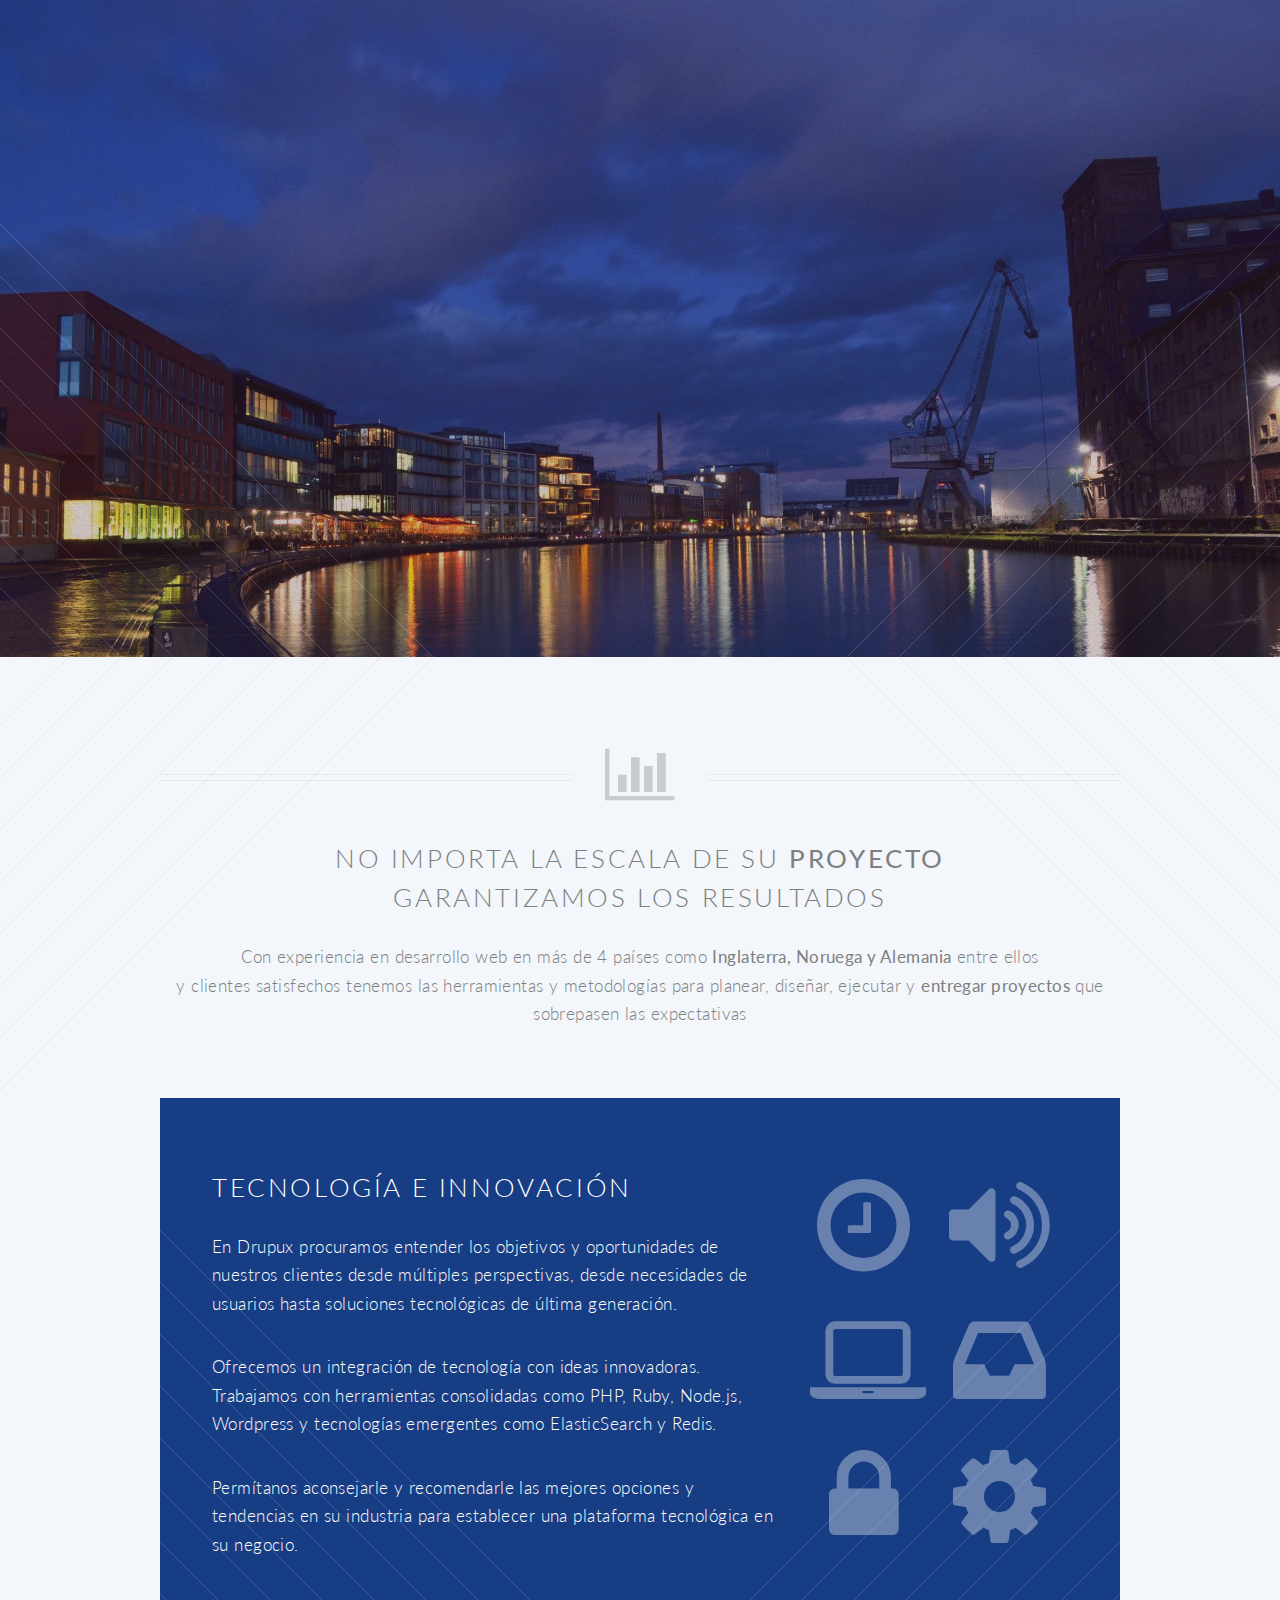
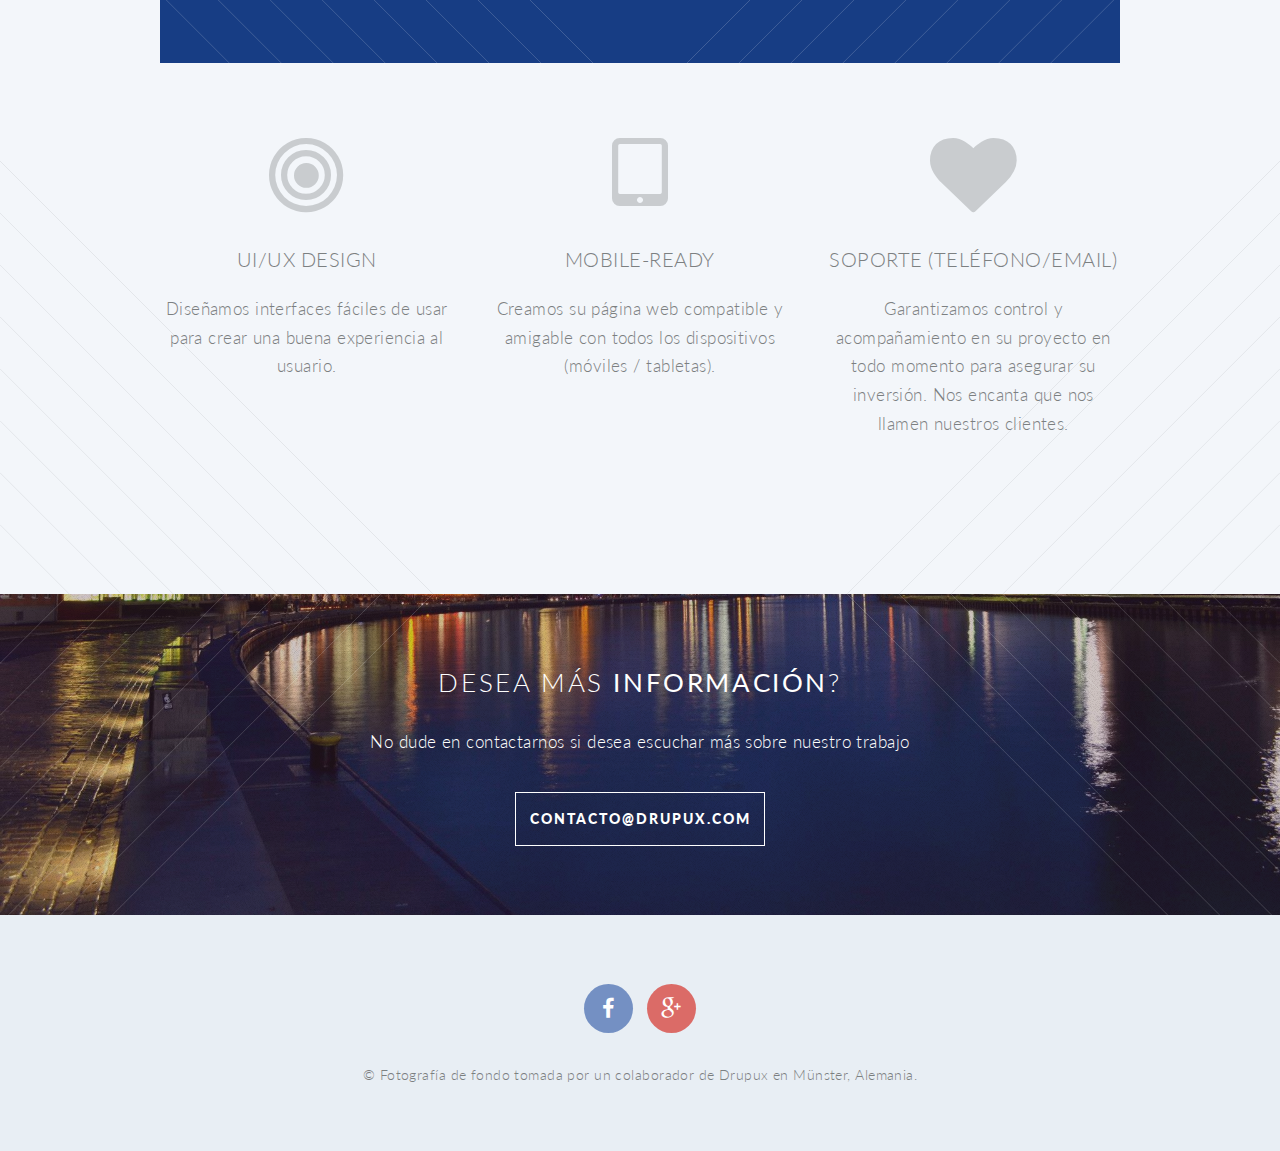
<file: index.html>
<!DOCTYPE HTML>
<!--
	Twenty by HTML5 UP
	html5up.net | @n33co
	Free for personal and commercial use under the CCA 3.0 license (html5up.net/license)
-->
<html>
<head>
    <title>Desarrollo de Software en Costa Rica. Creamos páginas web y aplicaciones en la nube (SEO, domain y
        hosting)</title>
    <meta http-equiv="content-type" content="text/html; charset=utf-8"/>
    <meta name="description"
          content="Desarrollo Web en Costa Rica. Creamos páginas Web y aplicaciones en la nube - SEO, dominio, boletines, email y hosting"/>
    <meta name="keywords" content=""/>
    <!--[if lte IE 8]>
    <script src="css/ie/html5shiv.js"></script><![endif]-->
    <script src="js/jquery.min.js"></script>
    <script src="js/jquery.dropotron.min.js"></script>
    <script src="js/jquery.scrolly.min.js"></script>
    <script src="js/jquery.scrollgress.min.js"></script>
    <script src="js/skel.min.js"></script>
    <script src="js/skel-layers.min.js"></script>
    <script src="js/init.js"></script>
    <noscript>
        <link rel="stylesheet" href="css/skel.css"/>
        <link rel="stylesheet" href="css/style.css"/>
        <link rel="stylesheet" href="css/style-wide.css"/>
        <link rel="stylesheet" href="css/style-noscript.css"/>
    </noscript>
    <!--[if lte IE 8]>
    <link rel="stylesheet" href="css/ie/v8.css"/><![endif]-->
    <!--[if lte IE 9]>
    <link rel="stylesheet" href="css/ie/v9.css"/><![endif]-->
    <link rel="icon" href="images/favicon.ico">
    
<script>
  (function(i,s,o,g,r,a,m){i['GoogleAnalyticsObject']=r;i[r]=i[r]||function(){
  (i[r].q=i[r].q||[]).push(arguments)},i[r].l=1*new Date();a=s.createElement(o),
  m=s.getElementsByTagName(o)[0];a.async=1;a.src=g;m.parentNode.insertBefore(a,m)
  })(window,document,'script','//www.google-analytics.com/analytics.js','ga');

  ga('create', 'UA-67261170-1', 'auto');
  ga('send', 'pageview');

</script>
    
</head>
<body class="index">


<section id="banner">

    <!--
        ".inner" is set up as an inline-block so it automatically expands
        in both directions to fit whatever's inside it. This means it won't
        automatically wrap lines, so be sure to use line breaks where
        appropriate (<br />).
    -->
    <div class="inner">

        <header>
            <h2>Drupux</h2>
        </header>
        <p>Desarrollo <strong>Web</strong> en Costa Rica
            <br/>
            <br/>


            <span>Páginas Web</span> |
            <span>Apps en la nube</span>
            <br/>
            <span>SEO</span> |
            <span>Domain</span> |
            <span>Email</span>
            <br/>
            <span>Hosting</span> |
            <span>Desarrollo a la medida</span>
            <footer>
                <ul class="buttons vertical">
                    <li><a href="#main" class="button fit scrolly">Más información</a></li>
                </ul>
            </footer>

    </div>

</section>

<!-- Main -->
<article id="main">

    <header class="special container">
        <span class="icon fa-bar-chart-o"></span>

        <h2>No importa la escala de su <strong>proyecto</strong>
            <br/>
            garantizamos los resultados</h2>

        <p>Con experiencia en desarrollo web en más de 4 países como <strong>Inglaterra, Noruega y Alemania</strong>
            entre ellos
            <br/>
            y clientes satisfechos tenemos las herramientas y metodologías para planear, diseñar,
            ejecutar y <strong>entregar proyectos</strong> que sobrepasen las expectativas
            <br/>

        </p>
    </header>

    <!-- One -->
    <section class="wrapper style2 container special-alt">
        <div class="row 50%">
            <div class="8u 12u(narrower)">

                <header>
                    <h2>Tecnología e Innovación</h2>
                </header>
                <p>En Drupux procuramos entender los objetivos y oportunidades de nuestros clientes desde múltiples
                    perspectivas, desde necesidades de usuarios hasta soluciones tecnológicas de última generación. </p>

                <p>
                    Ofrecemos un integración de tecnología con ideas innovadoras. Trabajamos con herramientas
                    consolidadas
                    como PHP, Ruby, Node.js, Wordpress y tecnologías emergentes como ElasticSearch y Redis.
                </p>

                <p>
                    Permítanos aconsejarle y recomendarle las mejores opciones y tendencias en su industria para
                    establecer una plataforma tecnológica en su negocio.
                </p>
            </div>
            <div class="4u 12u(narrower) important(narrower)">

                <ul class="featured-icons">
                    <li><span class="icon fa-clock-o"><span class="label">Feature 1</span></span></li>
                    <li><span class="icon fa-volume-up"><span class="label">Feature 2</span></span></li>
                    <li><span class="icon fa-laptop"><span class="label">Feature 3</span></span></li>
                    <li><span class="icon fa-inbox"><span class="label">Feature 4</span></span></li>
                    <li><span class="icon fa-lock"><span class="label">Feature 5</span></span></li>
                    <li><span class="icon fa-cog"><span class="label">Feature 6</span></span></li>
                </ul>

            </div>
        </div>
    </section>

    <!-- Two -->
    <section class="wrapper style1 container special">
        <div class="row">
            <div class="4u 12u(narrower)">

                <section>
                    <span class="icon featured fa-bullseye"></span>
                    <header>
                        <h3>UI/UX Design</h3>
                    </header>
                    <p>Diseñamos interfaces fáciles de usar para crear una buena experiencia al usuario.</p>
                </section>

            </div>
            <div class="4u 12u(narrower)">

                <section>
                    <span class="icon featured fa-tablet"></span>
                    <header>
                        <h3>Mobile-Ready</h3>
                    </header>
                    <p>Creamos su página web compatible y amigable con todos los dispositivos (móviles / tabletas).</p>
                </section>

            </div>
            <div class="4u 12u(narrower)">

                <section>
                    <span class="icon featured fa-heart"></span>
                    <header>
                        <h3> Soporte (teléfono/email)</h3>
                    </header>
                    <p>Garantizamos control y acompañamiento en su proyecto en todo momento para asegurar su inversión.
                        Nos encanta que nos llamen nuestros clientes.</p>
                </section>

            </div>
        </div>
    </section>

    <!-- Three -->
    

</article>

<!-- CTA -->
<section id="cta">

    <header>
        <h2>Desea más <strong>información</strong>?</h2>

        <p>No dude en contactarnos si desea escuchar más sobre nuestro trabajo</p>
    </header>
    <footer>
        <ul class="buttons">
            <li>
                <a href="mailto:contacto@drupux.com?Subject=Me gustaría más información" target="_top" class="button">contacto@drupux.com</a>
            </li>
        </ul>
    </footer>

</section>

<!-- Footer -->
<footer id="footer">

    <ul class="icons">
        <li><a href="https://www.facebook.com/drupux" class="icon circle fa-facebook" target="_blank"><span
                class="label">Facebook</span></a></li>
        <li><a href="https://plus.google.com/+Drupux" class="icon circle fa-google-plus" target="_blank"><span
                class="label">Google+</span></a></li>
    </ul>

    <ul class="copyright">
        <li>&copy; Fotografía de fondo tomada por un colaborador de Drupux en Münster, Alemania.</li>

    </ul>

</footer>

</body>
</html>
</file>
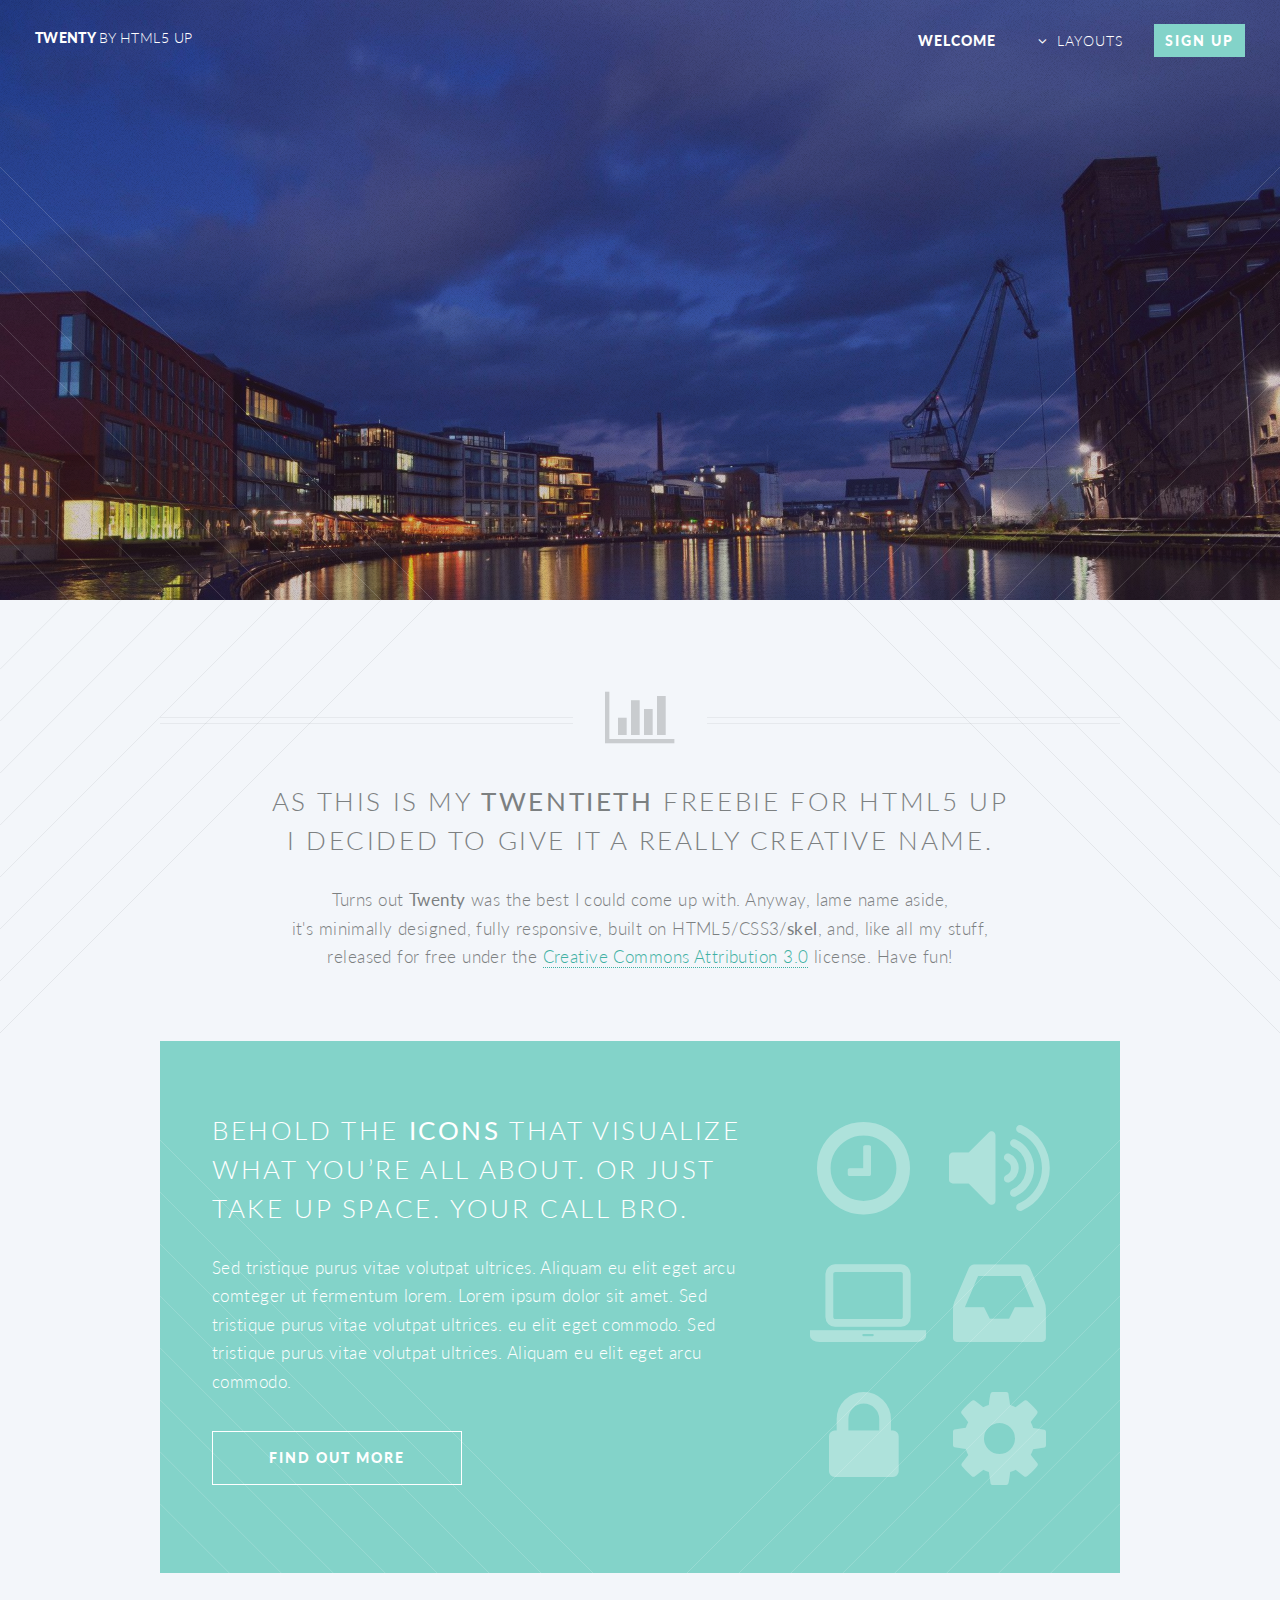
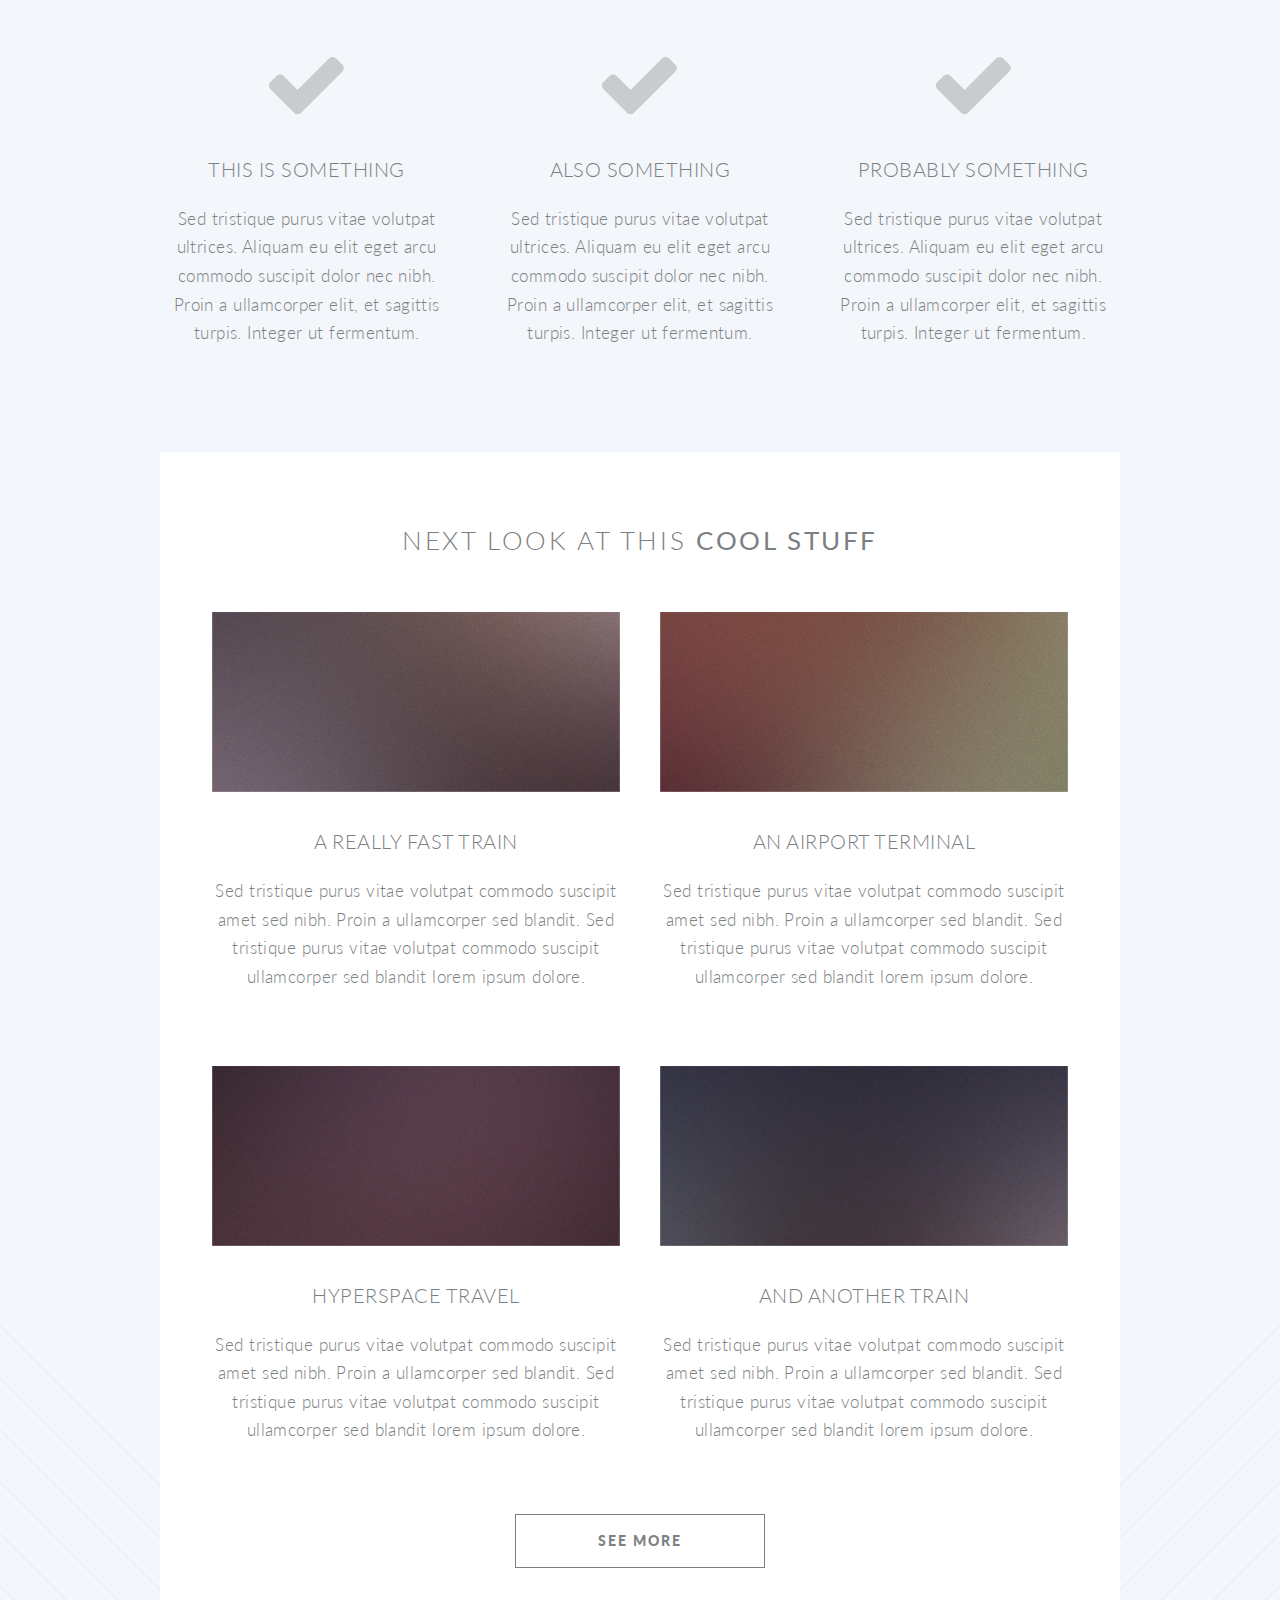
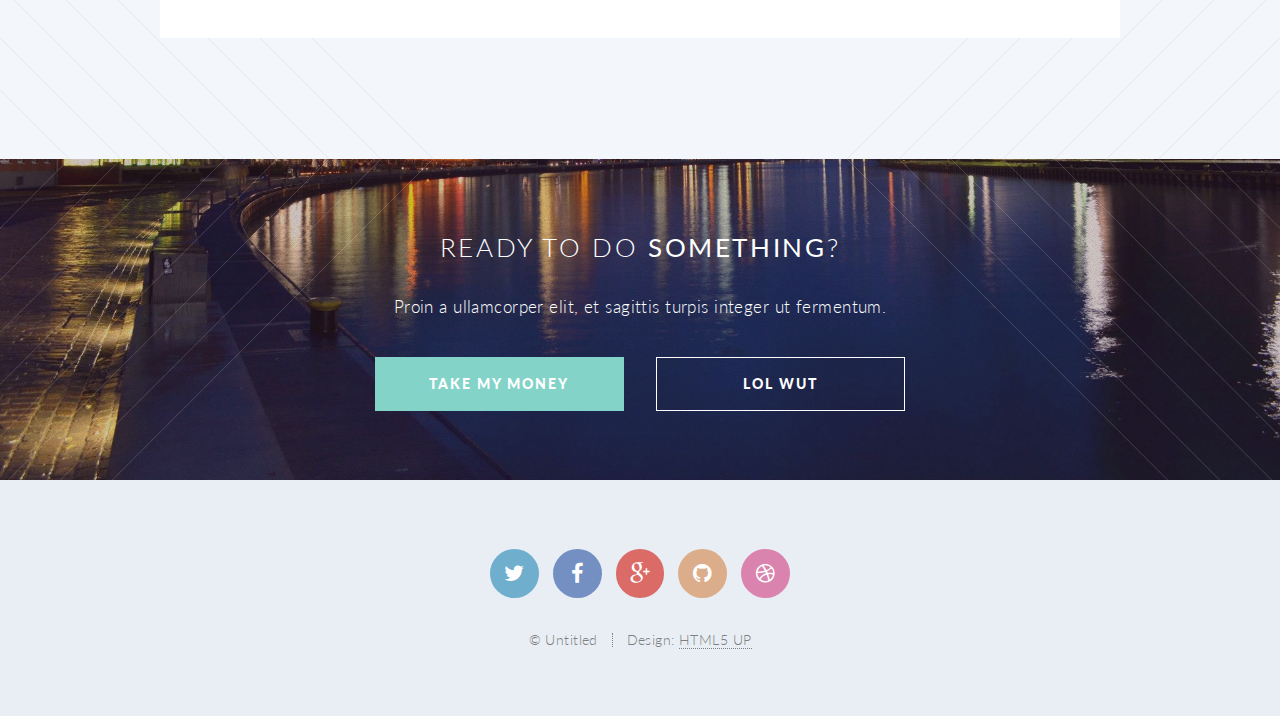
<file: meta/theme/index.html>
<!DOCTYPE HTML>
<!--
	Twenty by HTML5 UP
	html5up.net | @n33co
	Free for personal and commercial use under the CCA 3.0 license (html5up.net/license)
-->
<html>
	<head>
		<title>Twenty by HTML5 UP</title>
		<meta http-equiv="content-type" content="text/html; charset=utf-8" />
		<meta name="description" content="" />
		<meta name="keywords" content="" />
		<!--[if lte IE 8]><script src="css/ie/html5shiv.js"></script><![endif]-->
		<script src="js/jquery.min.js"></script>
		<script src="js/jquery.dropotron.min.js"></script>
		<script src="js/jquery.scrolly.min.js"></script>
		<script src="js/jquery.scrollgress.min.js"></script>
		<script src="js/skel.min.js"></script>
		<script src="js/skel-layers.min.js"></script>
		<script src="js/init.js"></script>
		<noscript>
			<link rel="stylesheet" href="css/skel.css" />
			<link rel="stylesheet" href="css/style.css" />
			<link rel="stylesheet" href="css/style-wide.css" />
			<link rel="stylesheet" href="css/style-noscript.css" />
		</noscript>
		<!--[if lte IE 8]><link rel="stylesheet" href="css/ie/v8.css" /><![endif]-->
		<!--[if lte IE 9]><link rel="stylesheet" href="css/ie/v9.css" /><![endif]-->
	</head>
	<body class="index">

		<!-- Header -->
			<header id="header" class="alt">
				<h1 id="logo"><a href="index.html">Twenty <span>by HTML5 UP</span></a></h1>
				<nav id="nav">
					<ul>
						<li class="current"><a href="index.html">Welcome</a></li>
						<li class="submenu">
							<a href="">Layouts</a>
							<ul>
								<li><a href="left-sidebar.html">Left Sidebar</a></li>
								<li><a href="right-sidebar.html">Right Sidebar</a></li>
								<li><a href="no-sidebar.html">No Sidebar</a></li>
								<li><a href="contact.html">Contact</a></li>
								<li class="submenu">
									<a href="">Submenu</a>
									<ul>
										<li><a href="#">Dolore Sed</a></li>
										<li><a href="#">Consequat</a></li>
										<li><a href="#">Lorem Magna</a></li>
										<li><a href="#">Sed Magna</a></li>
										<li><a href="#">Ipsum Nisl</a></li>
									</ul>
								</li>
							</ul>
						</li>
						<li><a href="#" class="button special">Sign Up</a></li>
					</ul>
				</nav>
			</header>

		<!-- Banner -->
			<section id="banner">

				<!--
					".inner" is set up as an inline-block so it automatically expands
					in both directions to fit whatever's inside it. This means it won't
					automatically wrap lines, so be sure to use line breaks where
					appropriate (<br />).
				-->
				<div class="inner">

					<header>
						<h2>TWENTY</h2>
					</header>
					<p>This is <strong>Twenty</strong>, a free
					<br />
					responsive template
					<br />
					by <a href="http://html5up.net">HTML5 UP</a>.</p>
					<footer>
						<ul class="buttons vertical">
							<li><a href="#main" class="button fit scrolly">Tell Me More</a></li>
						</ul>
					</footer>

				</div>

			</section>

		<!-- Main -->
			<article id="main">

				<header class="special container">
					<span class="icon fa-bar-chart-o"></span>
					<h2>As this is my <strong>twentieth</strong> freebie for HTML5 UP
					<br />
					I decided to give it a really creative name.</h2>
					<p>Turns out <strong>Twenty</strong> was the best I could come up with. Anyway, lame name aside,
					<br />
					it's minimally designed, fully responsive, built on HTML5/CSS3/<strong>skel</strong>,
					and, like all my stuff,
					<br />
					released for free under the <a href="http://html5up.net/license">Creative Commons Attribution 3.0</a> license. Have fun!</p>
				</header>

				<!-- One -->
					<section class="wrapper style2 container special-alt">
						<div class="row 50%">
							<div class="8u 12u(narrower)">

								<header>
									<h2>Behold the <strong>icons</strong> that visualize what you’re all about. or just take up space. your call bro.</h2>
								</header>
								<p>Sed tristique purus vitae volutpat ultrices. Aliquam eu elit eget arcu comteger ut fermentum lorem. Lorem ipsum dolor sit amet. Sed tristique purus vitae volutpat ultrices. eu elit eget commodo. Sed tristique purus vitae volutpat ultrices. Aliquam eu elit eget arcu commodo.</p>
								<footer>
									<ul class="buttons">
										<li><a href="#" class="button">Find Out More</a></li>
									</ul>
								</footer>

							</div>
							<div class="4u 12u(narrower) important(narrower)">

								<ul class="featured-icons">
									<li><span class="icon fa-clock-o"><span class="label">Feature 1</span></span></li>
									<li><span class="icon fa-volume-up"><span class="label">Feature 2</span></span></li>
									<li><span class="icon fa-laptop"><span class="label">Feature 3</span></span></li>
									<li><span class="icon fa-inbox"><span class="label">Feature 4</span></span></li>
									<li><span class="icon fa-lock"><span class="label">Feature 5</span></span></li>
									<li><span class="icon fa-cog"><span class="label">Feature 6</span></span></li>
								</ul>

							</div>
						</div>
					</section>

				<!-- Two -->
					<section class="wrapper style1 container special">
						<div class="row">
							<div class="4u 12u(narrower)">

								<section>
									<span class="icon featured fa-check"></span>
									<header>
										<h3>This is Something</h3>
									</header>
									<p>Sed tristique purus vitae volutpat ultrices. Aliquam eu elit eget arcu commodo suscipit dolor nec nibh. Proin a ullamcorper elit, et sagittis turpis. Integer ut fermentum.</p>
								</section>

							</div>
							<div class="4u 12u(narrower)">

								<section>
									<span class="icon featured fa-check"></span>
									<header>
										<h3>Also Something</h3>
									</header>
									<p>Sed tristique purus vitae volutpat ultrices. Aliquam eu elit eget arcu commodo suscipit dolor nec nibh. Proin a ullamcorper elit, et sagittis turpis. Integer ut fermentum.</p>
								</section>

							</div>
							<div class="4u 12u(narrower)">

								<section>
									<span class="icon featured fa-check"></span>
									<header>
										<h3>Probably Something</h3>
									</header>
									<p>Sed tristique purus vitae volutpat ultrices. Aliquam eu elit eget arcu commodo suscipit dolor nec nibh. Proin a ullamcorper elit, et sagittis turpis. Integer ut fermentum.</p>
								</section>

							</div>
						</div>
					</section>

				<!-- Three -->
					<section class="wrapper style3 container special">

						<header class="major">
							<h2>Next look at this <strong>cool stuff</strong></h2>
						</header>

						<div class="row">
							<div class="6u 12u(narrower)">

								<section>
									<a href="#" class="image featured"><img src="images/pic01.jpg" alt="" /></a>
									<header>
										<h3>A Really Fast Train</h3>
									</header>
									<p>Sed tristique purus vitae volutpat commodo suscipit amet sed nibh. Proin a ullamcorper sed blandit. Sed tristique purus vitae volutpat commodo suscipit ullamcorper sed blandit lorem ipsum dolore.</p>
								</section>

							</div>
							<div class="6u 12u(narrower)">

								<section>
									<a href="#" class="image featured"><img src="images/pic02.jpg" alt="" /></a>
									<header>
										<h3>An Airport Terminal</h3>
									</header>
									<p>Sed tristique purus vitae volutpat commodo suscipit amet sed nibh. Proin a ullamcorper sed blandit. Sed tristique purus vitae volutpat commodo suscipit ullamcorper sed blandit lorem ipsum dolore.</p>
								</section>

							</div>
						</div>
						<div class="row">
							<div class="6u 12u(narrower)">

								<section>
									<a href="#" class="image featured"><img src="images/pic03.jpg" alt="" /></a>
									<header>
										<h3>Hyperspace Travel</h3>
									</header>
									<p>Sed tristique purus vitae volutpat commodo suscipit amet sed nibh. Proin a ullamcorper sed blandit. Sed tristique purus vitae volutpat commodo suscipit ullamcorper sed blandit lorem ipsum dolore.</p>
								</section>

							</div>
							<div class="6u 12u(narrower)">

								<section>
									<a href="#" class="image featured"><img src="images/pic04.jpg" alt="" /></a>
									<header>
										<h3>And Another Train</h3>
									</header>
									<p>Sed tristique purus vitae volutpat commodo suscipit amet sed nibh. Proin a ullamcorper sed blandit. Sed tristique purus vitae volutpat commodo suscipit ullamcorper sed blandit lorem ipsum dolore.</p>
								</section>

							</div>
						</div>

						<footer class="major">
							<ul class="buttons">
								<li><a href="#" class="button">See More</a></li>
							</ul>
						</footer>

					</section>

			</article>

		<!-- CTA -->
			<section id="cta">

				<header>
					<h2>Ready to do <strong>something</strong>?</h2>
					<p>Proin a ullamcorper elit, et sagittis turpis integer ut fermentum.</p>
				</header>
				<footer>
					<ul class="buttons">
						<li><a href="#" class="button special">Take My Money</a></li>
						<li><a href="#" class="button">LOL Wut</a></li>
					</ul>
				</footer>

			</section>

		<!-- Footer -->
			<footer id="footer">

				<ul class="icons">
					<li><a href="#" class="icon circle fa-twitter"><span class="label">Twitter</span></a></li>
					<li><a href="#" class="icon circle fa-facebook"><span class="label">Facebook</span></a></li>
					<li><a href="#" class="icon circle fa-google-plus"><span class="label">Google+</span></a></li>
					<li><a href="#" class="icon circle fa-github"><span class="label">Github</span></a></li>
					<li><a href="#" class="icon circle fa-dribbble"><span class="label">Dribbble</span></a></li>
				</ul>

				<ul class="copyright">
					<li>&copy; Untitled</li><li>Design: <a href="http://html5up.net">HTML5 UP</a></li>
				</ul>

			</footer>

	</body>
</html>
</file>
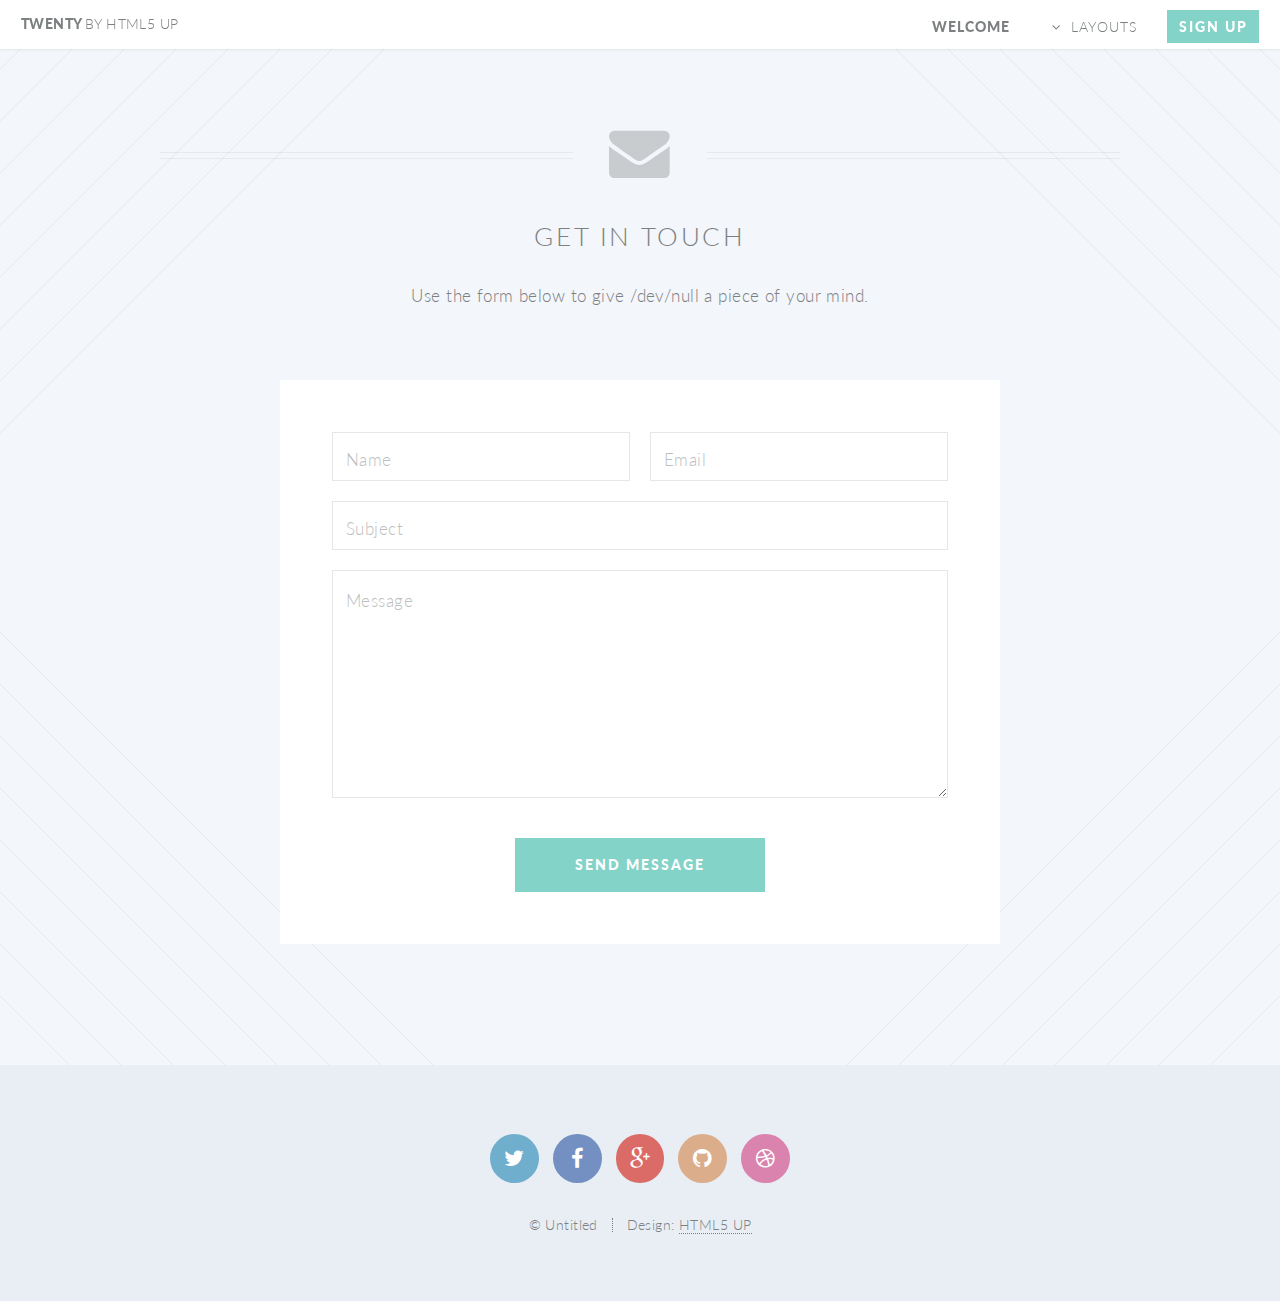
<file: contact.html>
<!DOCTYPE HTML>
<!--
	Twenty by HTML5 UP
	html5up.net | @n33co
	Free for personal and commercial use under the CCA 3.0 license (html5up.net/license)
-->
<html>
	<head>
		<title>Contact - Twenty by HTML5 UP</title>
		<meta http-equiv="content-type" content="text/html; charset=utf-8" />
		<meta name="description" content="" />
		<meta name="keywords" content="" />
		<!--[if lte IE 8]><script src="css/ie/html5shiv.js"></script><![endif]-->
		<script src="js/jquery.min.js"></script>
		<script src="js/jquery.dropotron.min.js"></script>
		<script src="js/jquery.scrolly.min.js"></script>
		<script src="js/jquery.scrollgress.min.js"></script>
		<script src="js/skel.min.js"></script>
		<script src="js/skel-layers.min.js"></script>
		<script src="js/init.js"></script>
		<noscript>
			<link rel="stylesheet" href="css/skel.css" />
			<link rel="stylesheet" href="css/style.css" />
			<link rel="stylesheet" href="css/style-wide.css" />
			<link rel="stylesheet" href="css/style-noscript.css" />
		</noscript>
		<!--[if lte IE 8]><link rel="stylesheet" href="css/ie/v8.css" /><![endif]-->
		<!--[if lte IE 9]><link rel="stylesheet" href="css/ie/v9.css" /><![endif]-->
	</head>
	<body class="contact">

		<!-- Header -->
			<header id="header" class="skel-layers-fixed">
				<h1 id="logo"><a href="index.html">Twenty <span>by HTML5 UP</span></a></h1>
				<nav id="nav">
					<ul>
						<li class="current"><a href="index.html">Welcome</a></li>
						<li class="submenu">
							<a href="">Layouts</a>
							<ul>
								<li><a href="left-sidebar.html">Left Sidebar</a></li>
								<li><a href="right-sidebar.html">Right Sidebar</a></li>
								<li><a href="no-sidebar.html">No Sidebar</a></li>
								<li><a href="contact.html">Contact</a></li>
								<li class="submenu">
									<a href="">Submenu</a>
									<ul>
										<li><a href="#">Dolore Sed</a></li>
										<li><a href="#">Consequat</a></li>
										<li><a href="#">Lorem Magna</a></li>
										<li><a href="#">Sed Magna</a></li>
										<li><a href="#">Ipsum Nisl</a></li>
									</ul>
								</li>
							</ul>
						</li>
						<li><a href="#" class="button special">Sign Up</a></li>
					</ul>
				</nav>
			</header>

		<!-- Main -->
			<article id="main">

				<header class="special container">
					<span class="icon fa-envelope"></span>
					<h2>Get In Touch</h2>
					<p>Use the form below to give /dev/null a piece of your mind.</p>
				</header>

				<!-- One -->
					<section class="wrapper style4 special container 75%">

						<!-- Content -->
							<div class="content">
								<form>
									<div class="row 50%">
										<div class="6u 12u(mobile)">
											<input type="text" name="name" placeholder="Name" />
										</div>
										<div class="6u 12u(mobile)">
											<input type="text" name="email" placeholder="Email" />
										</div>
									</div>
									<div class="row 50%">
										<div class="12u">
											<input type="text" name="subject" placeholder="Subject" />
										</div>
									</div>
									<div class="row 50%">
										<div class="12u">
											<textarea name="message" placeholder="Message" rows="7"></textarea>
										</div>
									</div>
									<div class="row">
										<div class="12u">
											<ul class="buttons">
												<li><input type="submit" class="special" value="Send Message" /></li>
											</ul>
										</div>
									</div>
								</form>
							</div>

					</section>

			</article>

		<!-- Footer -->
			<footer id="footer">

				<ul class="icons">
					<li><a href="#" class="icon circle fa-twitter"><span class="label">Twitter</span></a></li>
					<li><a href="#" class="icon circle fa-facebook"><span class="label">Facebook</span></a></li>
					<li><a href="#" class="icon circle fa-google-plus"><span class="label">Google+</span></a></li>
					<li><a href="#" class="icon circle fa-github"><span class="label">Github</span></a></li>
					<li><a href="#" class="icon circle fa-dribbble"><span class="label">Dribbble</span></a></li>
				</ul>

				<ul class="copyright">
					<li>&copy; Untitled</li><li>Design: <a href="http://html5up.net">HTML5 UP</a></li>
				</ul>

			</footer>

	</body>
</html>
</file>
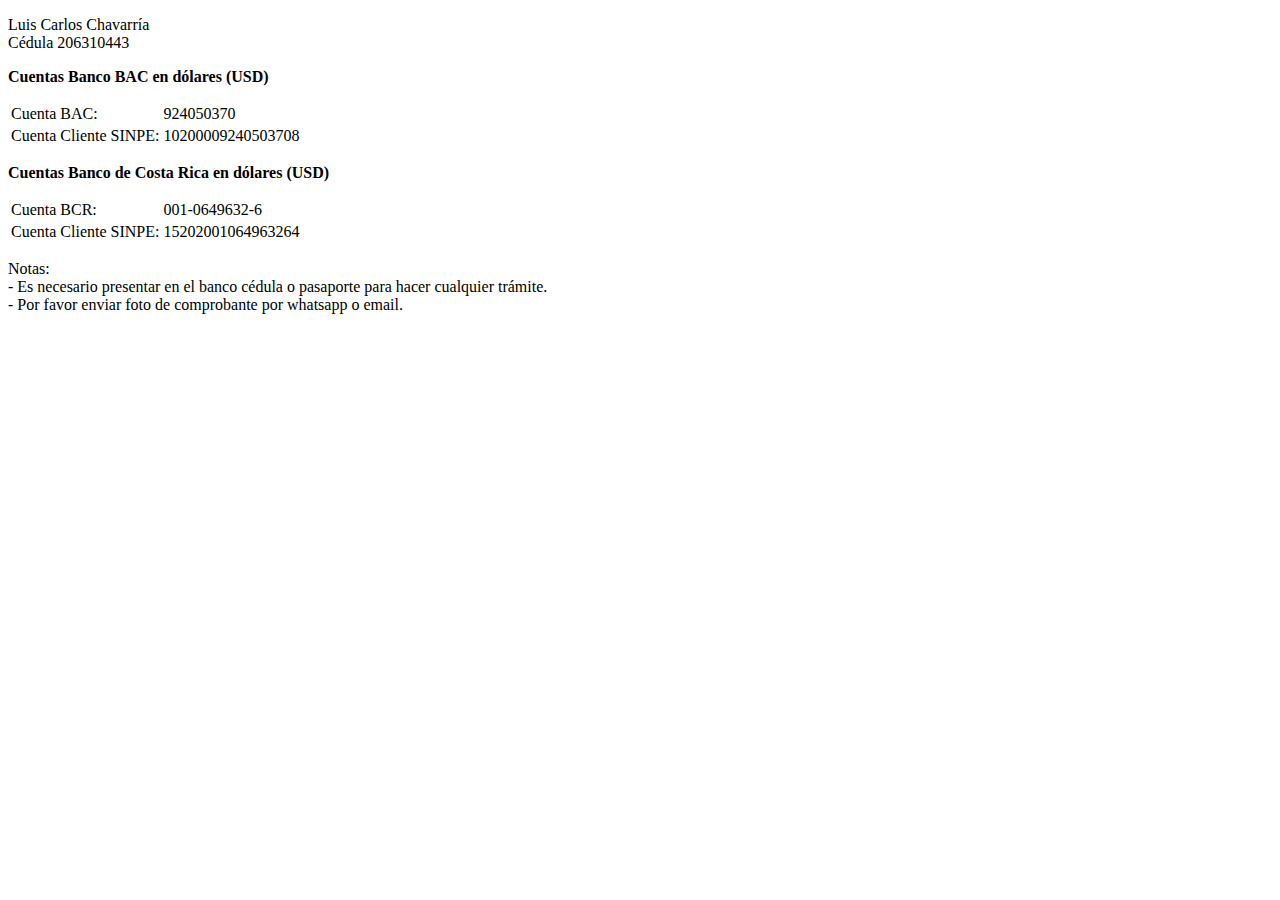
<file: cuentas-bancarias.html>
<!DOCTYPE html>
<html>
  <head>
    <meta charset="UTF-8">
    <title>Cuentas Bancarias</title>
  </head>
  <body>
    <p>
      Luis Carlos Chavarría<br />
      Cédula 206310443
    </p>

    
    
    
    <p>
<b>Cuentas Banco BAC en dólares (USD)</b>  
</p>
    
    
<table>
  <tr>
    <td>Cuenta BAC:</td>
    <td>924050370</td> 
  </tr>
  <tr>
    <td>Cuenta Cliente SINPE:</td>
    <td>10200009240503708</td> 
  </tr>
</table>
    
    
    
    
    
    
    
    
<p>
  <b>
  Cuentas Banco de Costa Rica en dólares (USD)
  </b>  
</p>
    
  <table>
  <tr>
    <td>Cuenta BCR:</td>
    <td>001-0649632-6	</td> 
  </tr>
  <tr>
    <td>Cuenta Cliente SINPE: </td>
    <td>15202001064963264</td> 
  </tr>
</table>
    
    <p>
Notas:<br/> 
    - Es necesario presentar en el banco cédula o pasaporte para hacer cualquier trámite.<br/> 
    - Por favor enviar foto de comprobante por whatsapp o email.
      
    </p>
    
    
    
    
    

    
  
  </body>
</html>
</file>
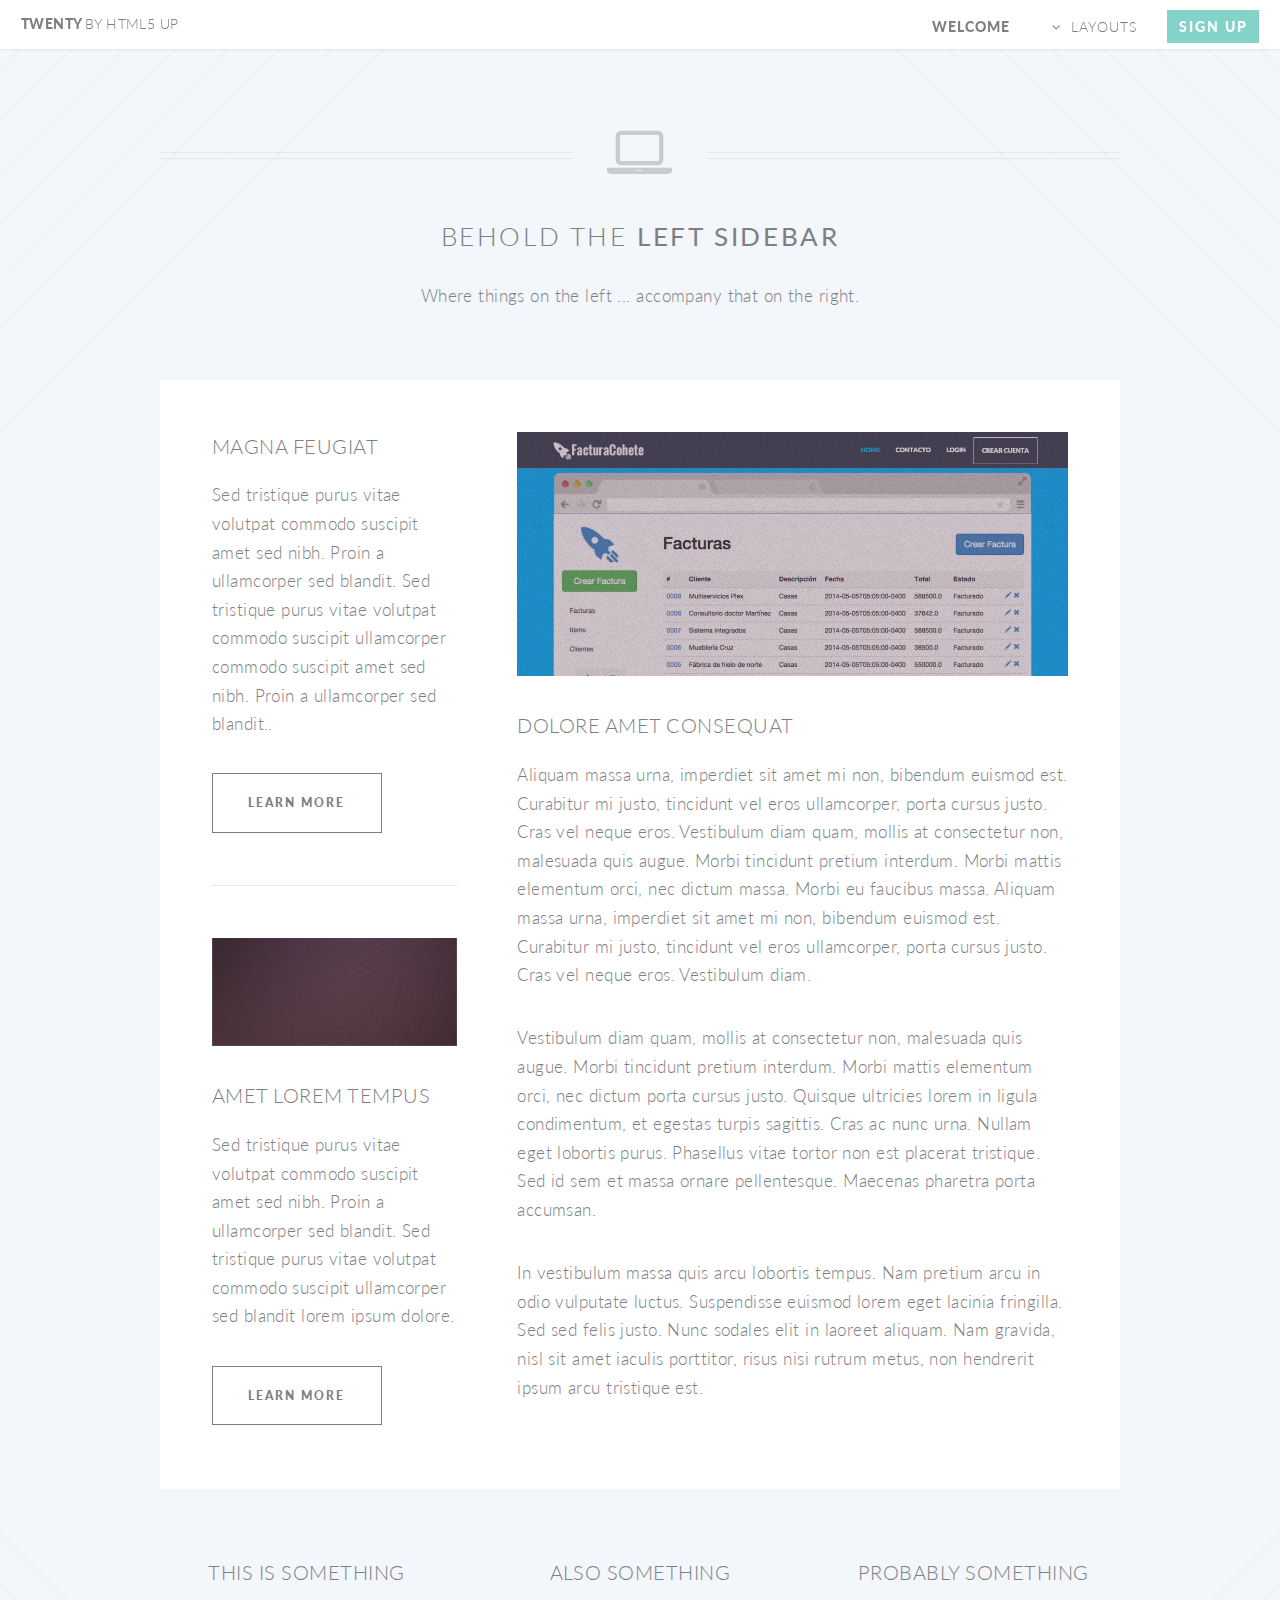
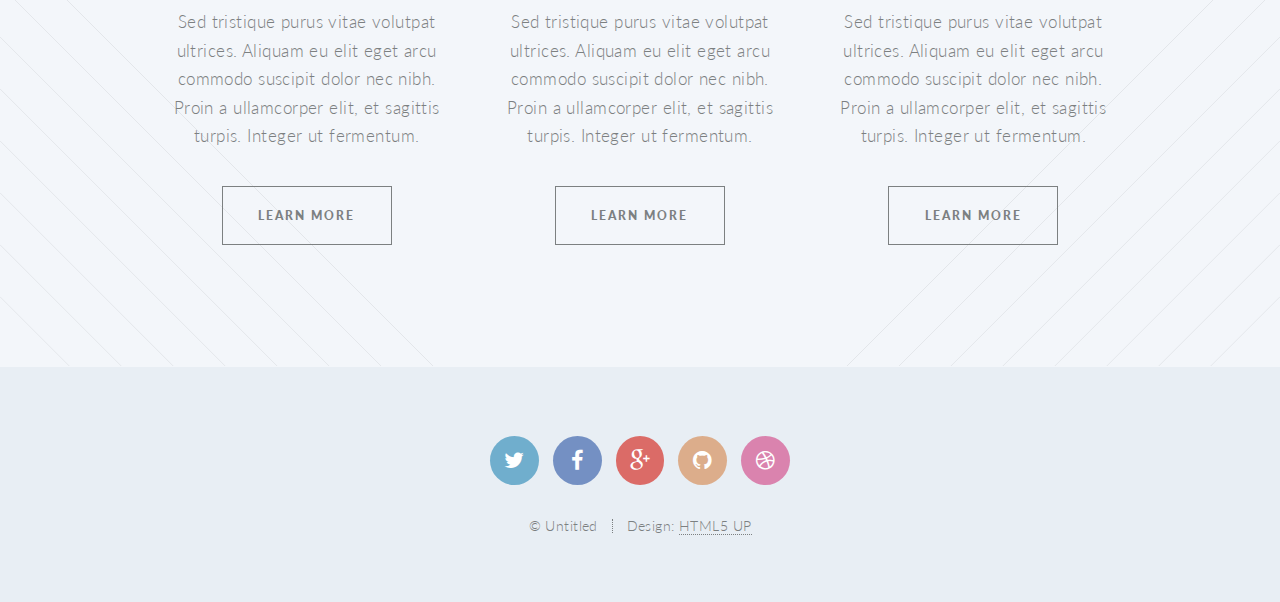
<file: left-sidebar.html>
<!DOCTYPE HTML>
<!--
	Twenty by HTML5 UP
	html5up.net | @n33co
	Free for personal and commercial use under the CCA 3.0 license (html5up.net/license)
-->
<html>
	<head>
		<title>Left Sidebar - Twenty by HTML5 UP</title>
		<meta http-equiv="content-type" content="text/html; charset=utf-8" />
		<meta name="description" content="" />
		<meta name="keywords" content="" />
		<!--[if lte IE 8]><script src="css/ie/html5shiv.js"></script><![endif]-->
		<script src="js/jquery.min.js"></script>
		<script src="js/jquery.dropotron.min.js"></script>
		<script src="js/jquery.scrolly.min.js"></script>
		<script src="js/jquery.scrollgress.min.js"></script>
		<script src="js/skel.min.js"></script>
		<script src="js/skel-layers.min.js"></script>
		<script src="js/init.js"></script>
		<noscript>
			<link rel="stylesheet" href="css/skel.css" />
			<link rel="stylesheet" href="css/style.css" />
			<link rel="stylesheet" href="css/style-wide.css" />
			<link rel="stylesheet" href="css/style-noscript.css" />
		</noscript>
		<!--[if lte IE 8]><link rel="stylesheet" href="css/ie/v8.css" /><![endif]-->
		<!--[if lte IE 9]><link rel="stylesheet" href="css/ie/v9.css" /><![endif]-->
	</head>
	<body class="left-sidebar">

		<!-- Header -->
			<header id="header" class="skel-layers-fixed">
				<h1 id="logo"><a href="index.html">Twenty <span>by HTML5 UP</span></a></h1>
				<nav id="nav">
					<ul>
						<li class="current"><a href="index.html">Welcome</a></li>
						<li class="submenu">
							<a href="">Layouts</a>
							<ul>
								<li><a href="left-sidebar.html">Left Sidebar</a></li>
								<li><a href="right-sidebar.html">Right Sidebar</a></li>
								<li><a href="no-sidebar.html">No Sidebar</a></li>
								<li><a href="contact.html">Contact</a></li>
								<li class="submenu">
									<a href="">Submenu</a>
									<ul>
										<li><a href="#">Dolore Sed</a></li>
										<li><a href="#">Consequat</a></li>
										<li><a href="#">Lorem Magna</a></li>
										<li><a href="#">Sed Magna</a></li>
										<li><a href="#">Ipsum Nisl</a></li>
									</ul>
								</li>
							</ul>
						</li>
						<li><a href="#" class="button special">Sign Up</a></li>
					</ul>
				</nav>
			</header>

		<!-- Main -->
			<article id="main">

				<header class="special container">
					<span class="icon fa-laptop"></span>
					<h2>Behold the <strong>Left Sidebar</strong></h2>
					<p>Where things on the left ... accompany that on the right.</p>
				</header>

				<!-- One -->
					<section class="wrapper style4 container">

						<div class="row 150%">
							<div class="4u 12u(narrower)">

								<!-- Sidebar -->
									<div class="sidebar">
										<section>
											<header>
												<h3>Magna Feugiat</h3>
											</header>
											<p>Sed tristique purus vitae volutpat commodo suscipit amet sed nibh. Proin a ullamcorper sed blandit. Sed tristique purus vitae volutpat commodo suscipit ullamcorper commodo suscipit amet sed nibh. Proin a ullamcorper sed blandit..</p>
											<footer>
												<ul class="buttons">
													<li><a href="#" class="button small">Learn More</a></li>
												</ul>
											</footer>
										</section>

										<section>
											<a href="#" class="image featured"><img src="images/pic03.jpg" alt="" /></a>
											<header>
												<h3>Amet Lorem Tempus</h3>
											</header>
											<p>Sed tristique purus vitae volutpat commodo suscipit amet sed nibh. Proin a ullamcorper sed blandit. Sed tristique purus vitae volutpat commodo suscipit ullamcorper sed blandit lorem ipsum dolore.</p>
											<footer>
												<ul class="buttons">
													<li><a href="#" class="button small">Learn More</a></li>
												</ul>
											</footer>
										</section>
									</div>

							</div>
							<div class="8u 12u(narrower) important(narrower)">

								<!-- Content -->
									<div class="content">
										<section>
											<a href="#" class="image featured"><img src="images/pic02.jpg" alt="" /></a>
											<header>
												<h3>Dolore Amet Consequat</h3>
											</header>
											<p>Aliquam massa urna, imperdiet sit amet mi non, bibendum euismod est. Curabitur mi justo, tincidunt vel eros ullamcorper, porta cursus justo. Cras vel neque eros. Vestibulum diam quam, mollis at consectetur non, malesuada quis augue. Morbi tincidunt pretium interdum. Morbi mattis elementum orci, nec dictum massa. Morbi eu faucibus massa. Aliquam massa urna, imperdiet sit amet mi non, bibendum euismod est. Curabitur mi justo, tincidunt vel eros ullamcorper, porta cursus justo. Cras vel neque eros. Vestibulum diam.</p>
											<p>Vestibulum diam quam, mollis at consectetur non, malesuada quis augue. Morbi tincidunt pretium interdum. Morbi mattis elementum orci, nec dictum porta cursus justo. Quisque ultricies lorem in ligula condimentum, et egestas turpis sagittis. Cras ac nunc urna. Nullam eget lobortis purus. Phasellus vitae tortor non est placerat tristique. Sed id sem et massa ornare pellentesque. Maecenas pharetra porta accumsan. </p>
											<p>In vestibulum massa quis arcu lobortis tempus. Nam pretium arcu in odio vulputate luctus. Suspendisse euismod lorem eget lacinia fringilla. Sed sed felis justo. Nunc sodales elit in laoreet aliquam. Nam gravida, nisl sit amet iaculis porttitor, risus nisi rutrum metus, non hendrerit ipsum arcu tristique est.</p>
										</section>
									</div>

							</div>
						</div>
					</section>

				<!-- Two -->
					<section class="wrapper style1 container special">
						<div class="row">
							<div class="4u 12u(narrower)">

								<section>
									<header>
										<h3>This is Something</h3>
									</header>
									<p>Sed tristique purus vitae volutpat ultrices. Aliquam eu elit eget arcu commodo suscipit dolor nec nibh. Proin a ullamcorper elit, et sagittis turpis. Integer ut fermentum.</p>
									<footer>
										<ul class="buttons">
											<li><a href="#" class="button small">Learn More</a></li>
										</ul>
									</footer>
								</section>

							</div>
							<div class="4u 12u(narrower)">

								<section>
									<header>
										<h3>Also Something</h3>
									</header>
									<p>Sed tristique purus vitae volutpat ultrices. Aliquam eu elit eget arcu commodo suscipit dolor nec nibh. Proin a ullamcorper elit, et sagittis turpis. Integer ut fermentum.</p>
									<footer>
										<ul class="buttons">
											<li><a href="#" class="button small">Learn More</a></li>
										</ul>
									</footer>
								</section>

							</div>
							<div class="4u 12u(narrower)">

								<section>
									<header>
										<h3>Probably Something</h3>
									</header>
									<p>Sed tristique purus vitae volutpat ultrices. Aliquam eu elit eget arcu commodo suscipit dolor nec nibh. Proin a ullamcorper elit, et sagittis turpis. Integer ut fermentum.</p>
									<footer>
										<ul class="buttons">
											<li><a href="#" class="button small">Learn More</a></li>
										</ul>
									</footer>
								</section>

							</div>
						</div>
					</section>

			</article>

		<!-- Footer -->
			<footer id="footer">

				<ul class="icons">
					<li><a href="#" class="icon circle fa-twitter"><span class="label">Twitter</span></a></li>
					<li><a href="#" class="icon circle fa-facebook"><span class="label">Facebook</span></a></li>
					<li><a href="#" class="icon circle fa-google-plus"><span class="label">Google+</span></a></li>
					<li><a href="#" class="icon circle fa-github"><span class="label">Github</span></a></li>
					<li><a href="#" class="icon circle fa-dribbble"><span class="label">Dribbble</span></a></li>
				</ul>

				<ul class="copyright">
					<li>&copy; Untitled</li><li>Design: <a href="http://html5up.net">HTML5 UP</a></li>
				</ul>

			</footer>

	</body>
</html>
</file>
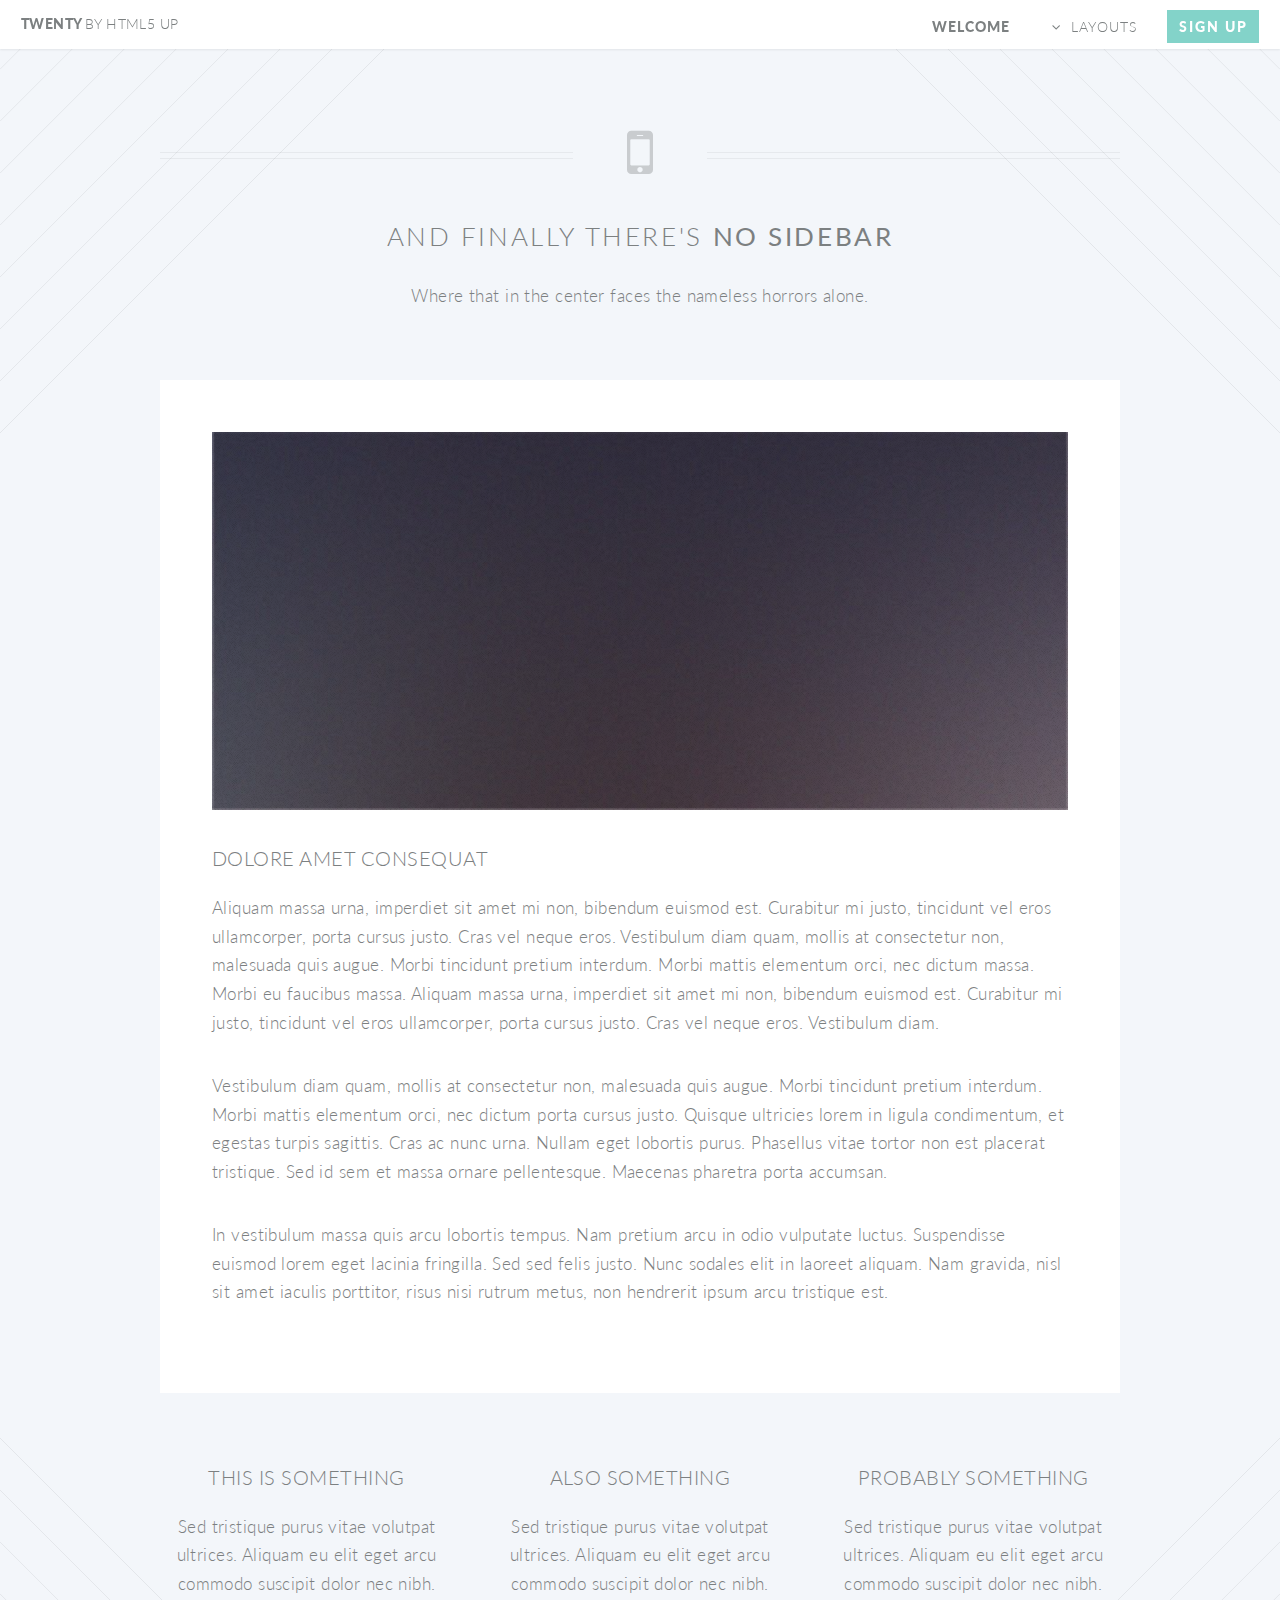
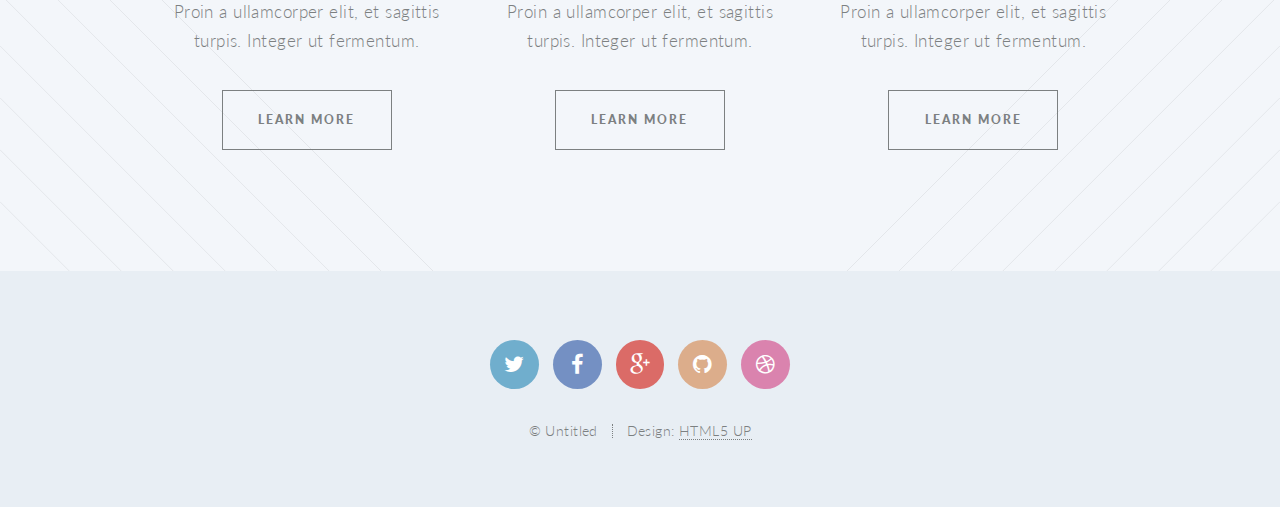
<file: no-sidebar.html>
<!DOCTYPE HTML>
<!--
	Twenty by HTML5 UP
	html5up.net | @n33co
	Free for personal and commercial use under the CCA 3.0 license (html5up.net/license)
-->
<html>
	<head>
		<title>No Sidebar - Twenty by HTML5 UP</title>
		<meta http-equiv="content-type" content="text/html; charset=utf-8" />
		<meta name="description" content="" />
		<meta name="keywords" content="" />
		<!--[if lte IE 8]><script src="css/ie/html5shiv.js"></script><![endif]-->
		<script src="js/jquery.min.js"></script>
		<script src="js/jquery.dropotron.min.js"></script>
		<script src="js/jquery.scrolly.min.js"></script>
		<script src="js/jquery.scrollgress.min.js"></script>
		<script src="js/skel.min.js"></script>
		<script src="js/skel-layers.min.js"></script>
		<script src="js/init.js"></script>
		<noscript>
			<link rel="stylesheet" href="css/skel.css" />
			<link rel="stylesheet" href="css/style.css" />
			<link rel="stylesheet" href="css/style-wide.css" />
			<link rel="stylesheet" href="css/style-noscript.css" />
		</noscript>
		<!--[if lte IE 8]><link rel="stylesheet" href="css/ie/v8.css" /><![endif]-->
		<!--[if lte IE 9]><link rel="stylesheet" href="css/ie/v9.css" /><![endif]-->
	</head>
	<body class="no-sidebar">

		<!-- Header -->
			<header id="header" class="skel-layers-fixed">
				<h1 id="logo"><a href="index.html">Twenty <span>by HTML5 UP</span></a></h1>
				<nav id="nav">
					<ul>
						<li class="current"><a href="index.html">Welcome</a></li>
						<li class="submenu">
							<a href="">Layouts</a>
							<ul>
								<li><a href="left-sidebar.html">Left Sidebar</a></li>
								<li><a href="right-sidebar.html">Right Sidebar</a></li>
								<li><a href="no-sidebar.html">No Sidebar</a></li>
								<li><a href="contact.html">Contact</a></li>
								<li class="submenu">
									<a href="">Submenu</a>
									<ul>
										<li><a href="#">Dolore Sed</a></li>
										<li><a href="#">Consequat</a></li>
										<li><a href="#">Lorem Magna</a></li>
										<li><a href="#">Sed Magna</a></li>
										<li><a href="#">Ipsum Nisl</a></li>
									</ul>
								</li>
							</ul>
						</li>
						<li><a href="#" class="button special">Sign Up</a></li>
					</ul>
				</nav>
			</header>

		<!-- Main -->
			<article id="main">

				<header class="special container">
					<span class="icon fa-mobile"></span>
					<h2>And finally there's <strong>No Sidebar</strong></h2>
					<p>Where that in the center faces the nameless horrors alone.</p>
				</header>

				<!-- One -->
					<section class="wrapper style4 container">

						<!-- Content -->
							<div class="content">
								<section>
									<a href="#" class="image featured"><img src="images/pic04.jpg" alt="" /></a>
									<header>
										<h3>Dolore Amet Consequat</h3>
									</header>
									<p>Aliquam massa urna, imperdiet sit amet mi non, bibendum euismod est. Curabitur mi justo, tincidunt vel eros ullamcorper, porta cursus justo. Cras vel neque eros. Vestibulum diam quam, mollis at consectetur non, malesuada quis augue. Morbi tincidunt pretium interdum. Morbi mattis elementum orci, nec dictum massa. Morbi eu faucibus massa. Aliquam massa urna, imperdiet sit amet mi non, bibendum euismod est. Curabitur mi justo, tincidunt vel eros ullamcorper, porta cursus justo. Cras vel neque eros. Vestibulum diam.</p>
									<p>Vestibulum diam quam, mollis at consectetur non, malesuada quis augue. Morbi tincidunt pretium interdum. Morbi mattis elementum orci, nec dictum porta cursus justo. Quisque ultricies lorem in ligula condimentum, et egestas turpis sagittis. Cras ac nunc urna. Nullam eget lobortis purus. Phasellus vitae tortor non est placerat tristique. Sed id sem et massa ornare pellentesque. Maecenas pharetra porta accumsan. </p>
									<p>In vestibulum massa quis arcu lobortis tempus. Nam pretium arcu in odio vulputate luctus. Suspendisse euismod lorem eget lacinia fringilla. Sed sed felis justo. Nunc sodales elit in laoreet aliquam. Nam gravida, nisl sit amet iaculis porttitor, risus nisi rutrum metus, non hendrerit ipsum arcu tristique est.</p>
								</section>
							</div>

					</section>

				<!-- Two -->
					<section class="wrapper style1 container special">
						<div class="row">
							<div class="4u 12u(narrower)">

								<section>
									<header>
										<h3>This is Something</h3>
									</header>
									<p>Sed tristique purus vitae volutpat ultrices. Aliquam eu elit eget arcu commodo suscipit dolor nec nibh. Proin a ullamcorper elit, et sagittis turpis. Integer ut fermentum.</p>
									<footer>
										<ul class="buttons">
											<li><a href="#" class="button small">Learn More</a></li>
										</ul>
									</footer>
								</section>

							</div>
							<div class="4u 12u(narrower)">

								<section>
									<header>
										<h3>Also Something</h3>
									</header>
									<p>Sed tristique purus vitae volutpat ultrices. Aliquam eu elit eget arcu commodo suscipit dolor nec nibh. Proin a ullamcorper elit, et sagittis turpis. Integer ut fermentum.</p>
									<footer>
										<ul class="buttons">
											<li><a href="#" class="button small">Learn More</a></li>
										</ul>
									</footer>
								</section>

							</div>
							<div class="4u 12u(narrower)">

								<section>
									<header>
										<h3>Probably Something</h3>
									</header>
									<p>Sed tristique purus vitae volutpat ultrices. Aliquam eu elit eget arcu commodo suscipit dolor nec nibh. Proin a ullamcorper elit, et sagittis turpis. Integer ut fermentum.</p>
									<footer>
										<ul class="buttons">
											<li><a href="#" class="button small">Learn More</a></li>
										</ul>
									</footer>
								</section>

							</div>
						</div>
					</section>

			</article>

		<!-- Footer -->
			<footer id="footer">

				<ul class="icons">
					<li><a href="#" class="icon circle fa-twitter"><span class="label">Twitter</span></a></li>
					<li><a href="#" class="icon circle fa-facebook"><span class="label">Facebook</span></a></li>
					<li><a href="#" class="icon circle fa-google-plus"><span class="label">Google+</span></a></li>
					<li><a href="#" class="icon circle fa-github"><span class="label">Github</span></a></li>
					<li><a href="#" class="icon circle fa-dribbble"><span class="label">Dribbble</span></a></li>
				</ul>

				<ul class="copyright">
					<li>&copy; Untitled</li><li>Design: <a href="http://html5up.net">HTML5 UP</a></li>
				</ul>

			</footer>

	</body>
</html>
</file>
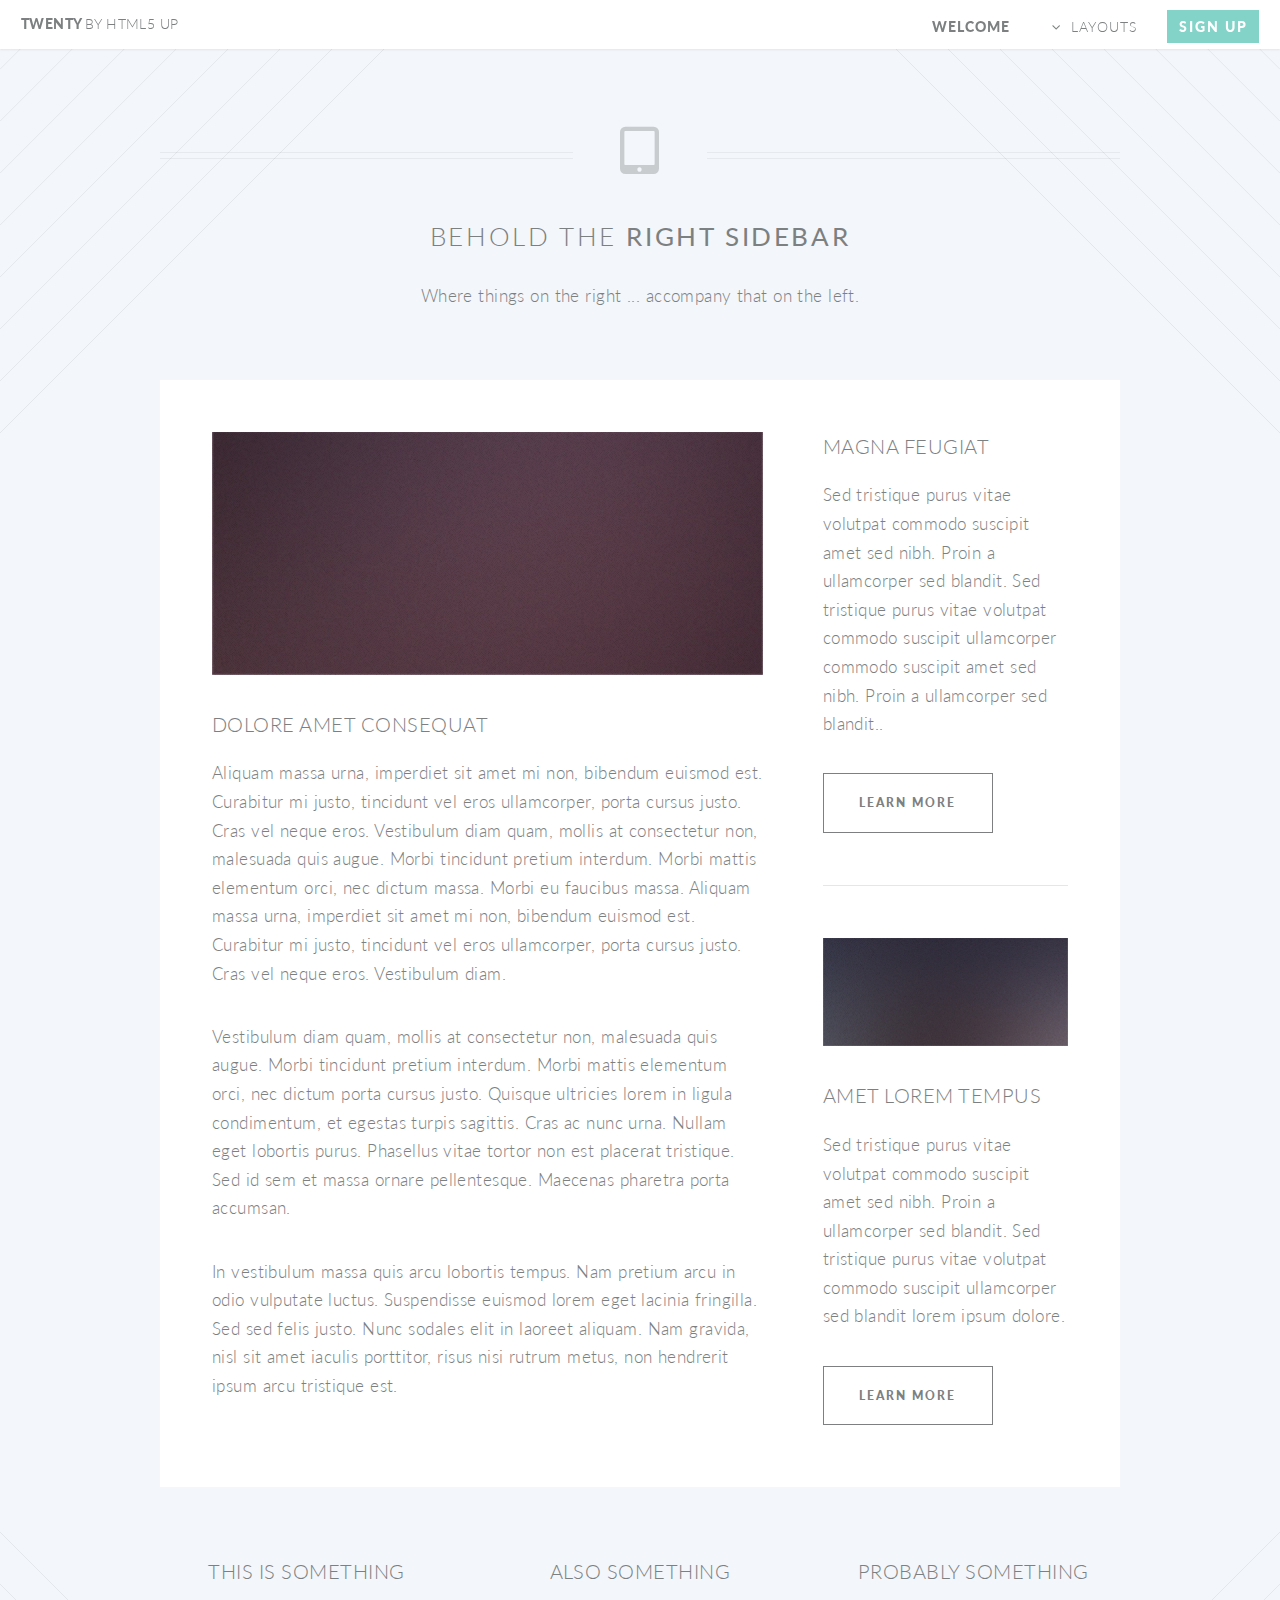
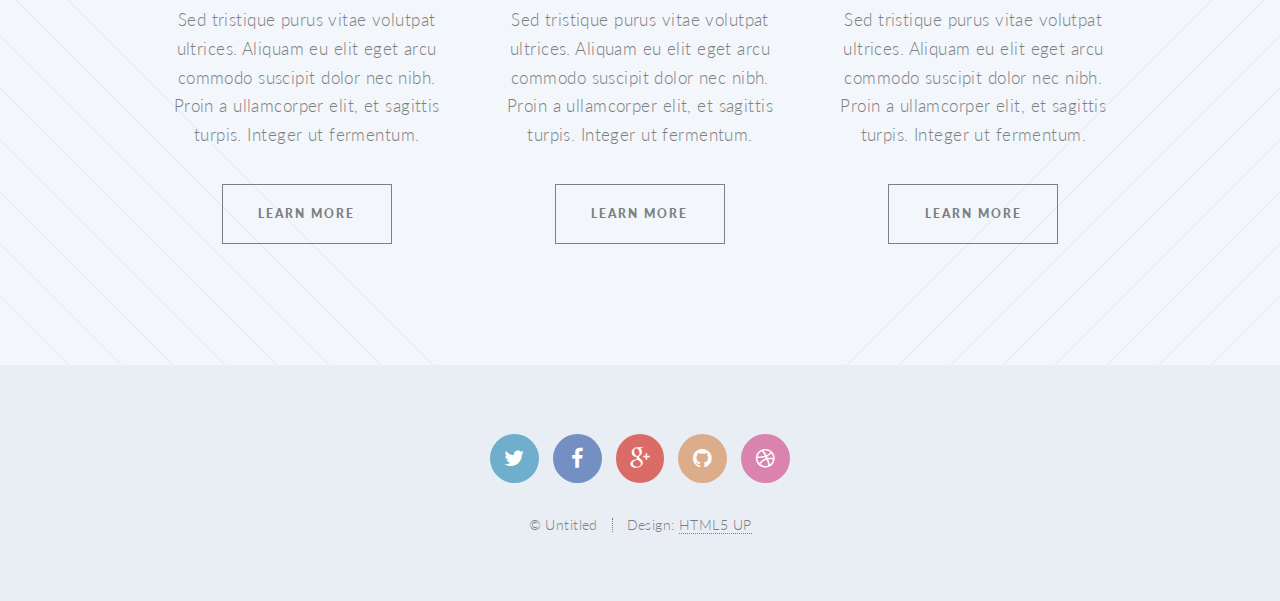
<file: right-sidebar.html>
<!DOCTYPE HTML>
<!--
	Twenty by HTML5 UP
	html5up.net | @n33co
	Free for personal and commercial use under the CCA 3.0 license (html5up.net/license)
-->
<html>
	<head>
		<title>Right Sidebar - Twenty by HTML5 UP</title>
		<meta http-equiv="content-type" content="text/html; charset=utf-8" />
		<meta name="description" content="" />
		<meta name="keywords" content="" />
		<!--[if lte IE 8]><script src="css/ie/html5shiv.js"></script><![endif]-->
		<script src="js/jquery.min.js"></script>
		<script src="js/jquery.dropotron.min.js"></script>
		<script src="js/jquery.scrolly.min.js"></script>
		<script src="js/jquery.scrollgress.min.js"></script>
		<script src="js/skel.min.js"></script>
		<script src="js/skel-layers.min.js"></script>
		<script src="js/init.js"></script>
		<noscript>
			<link rel="stylesheet" href="css/skel.css" />
			<link rel="stylesheet" href="css/style.css" />
			<link rel="stylesheet" href="css/style-wide.css" />
			<link rel="stylesheet" href="css/style-noscript.css" />
		</noscript>
		<!--[if lte IE 8]><link rel="stylesheet" href="css/ie/v8.css" /><![endif]-->
		<!--[if lte IE 9]><link rel="stylesheet" href="css/ie/v9.css" /><![endif]-->
	</head>
	<body class="right-sidebar">

		<!-- Header -->
			<header id="header" class="skel-layers-fixed">
				<h1 id="logo"><a href="index.html">Twenty <span>by HTML5 UP</span></a></h1>
				<nav id="nav">
					<ul>
						<li class="current"><a href="index.html">Welcome</a></li>
						<li class="submenu">
							<a href="">Layouts</a>
							<ul>
								<li><a href="left-sidebar.html">Left Sidebar</a></li>
								<li><a href="right-sidebar.html">Right Sidebar</a></li>
								<li><a href="no-sidebar.html">No Sidebar</a></li>
								<li><a href="contact.html">Contact</a></li>
								<li class="submenu">
									<a href="">Submenu</a>
									<ul>
										<li><a href="#">Dolore Sed</a></li>
										<li><a href="#">Consequat</a></li>
										<li><a href="#">Lorem Magna</a></li>
										<li><a href="#">Sed Magna</a></li>
										<li><a href="#">Ipsum Nisl</a></li>
									</ul>
								</li>
							</ul>
						</li>
						<li><a href="#" class="button special">Sign Up</a></li>
					</ul>
				</nav>
			</header>

		<!-- Main -->
			<article id="main">

				<header class="special container">
					<span class="icon fa-tablet"></span>
					<h2>Behold the <strong>Right Sidebar</strong></h2>
					<p>Where things on the right ... accompany that on the left.</p>
				</header>

				<!-- One -->
					<section class="wrapper style4 container">

						<div class="row 150%">
							<div class="8u 12u(narrower)">

								<!-- Content -->
									<div class="content">
										<section>
											<a href="#" class="image featured"><img src="images/pic03.jpg" alt="" /></a>
											<header>
												<h3>Dolore Amet Consequat</h3>
											</header>
											<p>Aliquam massa urna, imperdiet sit amet mi non, bibendum euismod est. Curabitur mi justo, tincidunt vel eros ullamcorper, porta cursus justo. Cras vel neque eros. Vestibulum diam quam, mollis at consectetur non, malesuada quis augue. Morbi tincidunt pretium interdum. Morbi mattis elementum orci, nec dictum massa. Morbi eu faucibus massa. Aliquam massa urna, imperdiet sit amet mi non, bibendum euismod est. Curabitur mi justo, tincidunt vel eros ullamcorper, porta cursus justo. Cras vel neque eros. Vestibulum diam.</p>
											<p>Vestibulum diam quam, mollis at consectetur non, malesuada quis augue. Morbi tincidunt pretium interdum. Morbi mattis elementum orci, nec dictum porta cursus justo. Quisque ultricies lorem in ligula condimentum, et egestas turpis sagittis. Cras ac nunc urna. Nullam eget lobortis purus. Phasellus vitae tortor non est placerat tristique. Sed id sem et massa ornare pellentesque. Maecenas pharetra porta accumsan. </p>
											<p>In vestibulum massa quis arcu lobortis tempus. Nam pretium arcu in odio vulputate luctus. Suspendisse euismod lorem eget lacinia fringilla. Sed sed felis justo. Nunc sodales elit in laoreet aliquam. Nam gravida, nisl sit amet iaculis porttitor, risus nisi rutrum metus, non hendrerit ipsum arcu tristique est.</p>
										</section>
									</div>

							</div>
							<div class="4u 12u(narrower)">

								<!-- Sidebar -->
									<div class="sidebar">
										<section>
											<header>
												<h3>Magna Feugiat</h3>
											</header>
											<p>Sed tristique purus vitae volutpat commodo suscipit amet sed nibh. Proin a ullamcorper sed blandit. Sed tristique purus vitae volutpat commodo suscipit ullamcorper commodo suscipit amet sed nibh. Proin a ullamcorper sed blandit..</p>
											<footer>
												<ul class="buttons">
													<li><a href="#" class="button small">Learn More</a></li>
												</ul>
											</footer>
										</section>

										<section>
											<a href="#" class="image featured"><img src="images/pic04.jpg" alt="" /></a>
											<header>
												<h3>Amet Lorem Tempus</h3>
											</header>
											<p>Sed tristique purus vitae volutpat commodo suscipit amet sed nibh. Proin a ullamcorper sed blandit. Sed tristique purus vitae volutpat commodo suscipit ullamcorper sed blandit lorem ipsum dolore.</p>
											<footer>
												<ul class="buttons">
													<li><a href="#" class="button small">Learn More</a></li>
												</ul>
											</footer>
										</section>
									</div>

							</div>
						</div>
					</section>

				<!-- Two -->
					<section class="wrapper style1 container special">
						<div class="row">
							<div class="4u 12u(narrower)">

								<section>
									<header>
										<h3>This is Something</h3>
									</header>
									<p>Sed tristique purus vitae volutpat ultrices. Aliquam eu elit eget arcu commodo suscipit dolor nec nibh. Proin a ullamcorper elit, et sagittis turpis. Integer ut fermentum.</p>
									<footer>
										<ul class="buttons">
											<li><a href="#" class="button small">Learn More</a></li>
										</ul>
									</footer>
								</section>

							</div>
							<div class="4u 12u(narrower)">

								<section>
									<header>
										<h3>Also Something</h3>
									</header>
									<p>Sed tristique purus vitae volutpat ultrices. Aliquam eu elit eget arcu commodo suscipit dolor nec nibh. Proin a ullamcorper elit, et sagittis turpis. Integer ut fermentum.</p>
									<footer>
										<ul class="buttons">
											<li><a href="#" class="button small">Learn More</a></li>
										</ul>
									</footer>
								</section>

							</div>
							<div class="4u 12u(narrower)">

								<section>
									<header>
										<h3>Probably Something</h3>
									</header>
									<p>Sed tristique purus vitae volutpat ultrices. Aliquam eu elit eget arcu commodo suscipit dolor nec nibh. Proin a ullamcorper elit, et sagittis turpis. Integer ut fermentum.</p>
									<footer>
										<ul class="buttons">
											<li><a href="#" class="button small">Learn More</a></li>
										</ul>
									</footer>
								</section>

							</div>
						</div>
					</section>

			</article>

		<!-- Footer -->
			<footer id="footer">

				<ul class="icons">
					<li><a href="#" class="icon circle fa-twitter"><span class="label">Twitter</span></a></li>
					<li><a href="#" class="icon circle fa-facebook"><span class="label">Facebook</span></a></li>
					<li><a href="#" class="icon circle fa-google-plus"><span class="label">Google+</span></a></li>
					<li><a href="#" class="icon circle fa-github"><span class="label">Github</span></a></li>
					<li><a href="#" class="icon circle fa-dribbble"><span class="label">Dribbble</span></a></li>
				</ul>

				<ul class="copyright">
					<li>&copy; Untitled</li><li>Design: <a href="http://html5up.net">HTML5 UP</a></li>
				</ul>

			</footer>

	</body>
</html>
</file>
<file: css/style-wide.css>
/*
	Twenty by HTML5 UP
	html5up.net | @n33co
	Free for personal and commercial use under the CCA 3.0 license (html5up.net/license)
*/

/* Basic */

	body, input, select, textarea {
		font-size: 14pt;
	}

/* Section/Article */

	header.special {
		padding-top: 5.5em;
		margin-bottom: 4em;
	}
</file>
<file: css/style-noscript.css>
/*
	Twenty by HTML5 UP
	html5up.net | @n33co
	Free for personal and commercial use under the CCA 3.0 license (html5up.net/license)
*/

/* Banner */

	#banner .inner {
		opacity: 1.0;
	}
</file>
<file: css/ie/v8.css>
/*
	Twenty by HTML5 UP
	html5up.net | @n33co
	Free for personal and commercial use under the CCA 3.0 license (html5up.net/license)
*/

/* Section/Article */

	section > .last-child,
	article > .last-child {
		margin-bottom: 0;
	}

	section.last-child,
	article.last-child {
		margin-bottom: 0;
	}

/* Banner */

	#banner {
		background-image: url("../../images/banner.jpg");
		background-repeat: no-repeat;
		background-size: cover;
		background-position: auto;
		-ms-behavior: url("css/ie/backgroundsize.min.htc");
	}

		#banner .inner {
			background: #341b2b;
		}

/* CTA  */

	#cta {
		background-image: url("../../images/banner.jpg");
		background-repeat: no-repeat;
		background-size: cover;
		background-position: auto;
		-ms-behavior: url("css/ie/backgroundsize.min.htc");
	}
</file>
<file: css/ie/v9.css>
/*
	Twenty by HTML5 UP
	html5up.net | @n33co
	Free for personal and commercial use under the CCA 3.0 license (html5up.net/license)
*/

/* Banner */

	#banner .inner {
		opacity: 1.0;
	}
</file>
<file: meta/theme/css/style-wide.css>
/*
	Twenty by HTML5 UP
	html5up.net | @n33co
	Free for personal and commercial use under the CCA 3.0 license (html5up.net/license)
*/

/* Basic */

	body, input, select, textarea {
		font-size: 14pt;
	}

/* Section/Article */

	header.special {
		padding-top: 5.5em;
		margin-bottom: 4em;
	}
</file>
<file: meta/theme/css/style-noscript.css>
/*
	Twenty by HTML5 UP
	html5up.net | @n33co
	Free for personal and commercial use under the CCA 3.0 license (html5up.net/license)
*/

/* Banner */

	#banner .inner {
		opacity: 1.0;
	}
</file>
<file: meta/theme/css/ie/v8.css>
/*
	Twenty by HTML5 UP
	html5up.net | @n33co
	Free for personal and commercial use under the CCA 3.0 license (html5up.net/license)
*/

/* Section/Article */

	section > .last-child,
	article > .last-child {
		margin-bottom: 0;
	}

	section.last-child,
	article.last-child {
		margin-bottom: 0;
	}

/* Banner */

	#banner {
		background-image: url("../../images/banner.jpg");
		background-repeat: no-repeat;
		background-size: cover;
		background-position: auto;
		-ms-behavior: url("css/ie/backgroundsize.min.htc");
	}

		#banner .inner {
			background: #341b2b;
		}

/* CTA  */

	#cta {
		background-image: url("../../images/banner.jpg");
		background-repeat: no-repeat;
		background-size: cover;
		background-position: auto;
		-ms-behavior: url("css/ie/backgroundsize.min.htc");
	}
</file>
<file: meta/theme/css/ie/v9.css>
/*
	Twenty by HTML5 UP
	html5up.net | @n33co
	Free for personal and commercial use under the CCA 3.0 license (html5up.net/license)
*/

/* Banner */

	#banner .inner {
		opacity: 1.0;
	}
</file>
<file: css/skel.css>
/* Resets (http://meyerweb.com/eric/tools/css/reset/ | v2.0 | 20110126 | License: none (public domain)) */

	html,body,div,span,applet,object,iframe,h1,h2,h3,h4,h5,h6,p,blockquote,pre,a,abbr,acronym,address,big,cite,code,del,dfn,em,img,ins,kbd,q,s,samp,small,strike,strong,sub,sup,tt,var,b,u,i,center,dl,dt,dd,ol,ul,li,fieldset,form,label,legend,table,caption,tbody,tfoot,thead,tr,th,td,article,aside,canvas,details,embed,figure,figcaption,footer,header,hgroup,menu,nav,output,ruby,section,summary,time,mark,audio,video{margin:0;padding:0;border:0;font-size:100%;font:inherit;vertical-align:baseline;}article,aside,details,figcaption,figure,footer,header,hgroup,menu,nav,section{display:block;}body{line-height:1;}ol,ul{list-style:none;}blockquote,q{quotes:none;}blockquote:before,blockquote:after,q:before,q:after{content:'';content:none;}table{border-collapse:collapse;border-spacing:0;}body{-webkit-text-size-adjust:none}

/* Box Model */

	*, *:before, *:after {
		-moz-box-sizing: border-box;
		-webkit-box-sizing: border-box;
		box-sizing: border-box;
	}

/* Container */

	.container {
		margin-left: auto;
		margin-right: auto;

		/* width: (containers) */
		width: 1200px;
	}

	/* Modifiers */

		/* 125% */
			.container.\31 25\25 {
				width: 100%;

				/* max-width: (containers * 1.25) */
				max-width: 1500px;

				/* min-width: (containers) */
				min-width: 1200px;
			}

		/* 75% */
			.container.\37 5\25 {

				/* width: (containers * 0.75) */
				width: 900px;

			}

		/* 50% */
			.container.\35 0\25 {

				/* width: (containers * 0.50) */
				width: 600px;

			}

		/* 25% */
			.container.\32 5\25 {

				/* width: (containers * 0.25) */
				width: 300px;

			}

/* Grid */

	.row {
		border-bottom: solid 1px transparent;
	}

	.row > * {
		float: left;
	}

	.row:after, .row:before {
		content: '';
		display: block;
		clear: both;
		height: 0;
	}

	.row.uniform > * > :first-child {
		margin-top: 0;
	}

	.row.uniform > * > :last-child {
		margin-bottom: 0;
	}

	/* Gutters */

		/* Normal */

			.row > * {
				/* padding: (gutters.horizontal) 0 0 (gutters.vertical) */
				padding: 40px 0 0 40px;
			}

			.row {
				/* margin: -(gutters.horizontal) 0 -1px -(gutters.vertical) */
				margin: -40px 0 -1px -40px;
			}

			.row.uniform > * {
				/* padding: (gutters.vertical) 0 0 (gutters.vertical) */
				padding: 40px 0 0 40px;
			}

			.row.uniform {
				/* margin: -(gutters.vertical) 0 -1px -(gutters.vertical) */
				margin: -40px 0 -1px -40px;
			}

		/* 200% */

			.row.\32 00\25 > * {
				/* padding: (gutters.horizontal) 0 0 (gutters.vertical) */
				padding: 80px 0 0 80px;
			}

			.row.\32 00\25 {
				/* margin: -(gutters.horizontal) 0 -1px -(gutters.vertical) */
				margin: -80px 0 -1px -80px;
			}

			.row.uniform.\32 00\25 > * {
				/* padding: (gutters.vertical) 0 0 (gutters.vertical) */
				padding: 80px 0 0 80px;
			}

			.row.uniform.\32 00\25 {
				/* margin: -(gutters.vertical) 0 -1px -(gutters.vertical) */
				margin: -80px 0 -1px -80px;
			}

		/* 150% */

			.row.\31 50\25 > * {
				/* padding: (gutters.horizontal) 0 0 (gutters.vertical) */
				padding: 60px 0 0 60px;
			}

			.row.\31 50\25 {
				/* margin: -(gutters.horizontal) 0 -1px -(gutters.vertical) */
				margin: -60px 0 -1px -60px;
			}

			.row.uniform.\31 50\25 > * {
				/* padding: (gutters.vertical) 0 0 (gutters.vertical) */
				padding: 60px 0 0 60px;
			}

			.row.uniform.\31 50\25 {
				/* margin: -(gutters.vertical) 0 -1px -(gutters.vertical) */
				margin: -60px 0 -1px -60px;
			}

		/* 50% */

			.row.\35 0\25 > * {
				/* padding: (gutters.horizontal) 0 0 (gutters.vertical) */
				padding: 20px 0 0 20px;
			}

			.row.\35 0\25 {
				/* margin: -(gutters.horizontal) 0 -1px -(gutters.vertical) */
				margin: -20px 0 -1px -20px;
			}

			.row.uniform.\35 0\25 > * {
				/* padding: (gutters.vertical) 0 0 (gutters.vertical) */
				padding: 20px 0 0 20px;
			}

			.row.uniform.\35 0\25 {
				/* margin: -(gutters.vertical) 0 -1px -(gutters.vertical) */
				margin: -20px 0 -1px -20px;
			}

		/* 25% */

			.row.\32 5\25 > * {
				/* padding: (gutters.horizontal) 0 0 (gutters.vertical) */
				padding: 10px 0 0 10px;
			}

			.row.\32 5\25 {
				/* margin: -(gutters.horizontal) 0 -1px -(gutters.vertical) */
				margin: -10px 0 -1px -10px;
			}

			.row.uniform.\32 5\25 > * {
				/* padding: (gutters.vertical) 0 0 (gutters.vertical) */
				padding: 10px 0 0 10px;
			}

			.row.uniform.\32 5\25 {
				/* margin: -(gutters.vertical) 0 -1px -(gutters.vertical) */
				margin: -10px 0 -1px -10px;
			}

		/* 0% */

			.row.\30 \25 > * {
				padding: 0;
			}

			.row.\30 \25 {
				margin: 0 0 -1px 0;
			}

	/* Cells */

		.\31 2u, .\31 2u\24 { width: 100%; clear: none; margin-left: 0; }
		.\31 1u, .\31 1u\24 { width: 91.6666666667%; clear: none; margin-left: 0; }
		.\31 0u, .\31 0u\24 { width: 83.3333333333%; clear: none; margin-left: 0; }
		.\39 u, .\39 u\24 { width: 75%; clear: none; margin-left: 0; }
		.\38 u, .\38 u\24 { width: 66.6666666667%; clear: none; margin-left: 0; }
		.\37 u, .\37 u\24 { width: 58.3333333333%; clear: none; margin-left: 0; }
		.\36 u, .\36 u\24 { width: 50%; clear: none; margin-left: 0; }
		.\35 u, .\35 u\24 { width: 41.6666666667%; clear: none; margin-left: 0; }
		.\34 u, .\34 u\24 { width: 33.3333333333%; clear: none; margin-left: 0; }
		.\33 u, .\33 u\24 { width: 25%; clear: none; margin-left: 0; }
		.\32 u, .\32 u\24 { width: 16.6666666667%; clear: none; margin-left: 0; }
		.\31 u, .\31 u\24 { width: 8.3333333333%; clear: none; margin-left: 0; }

		.\31 2u\24 + *,
		.\31 1u\24 + *,
		.\31 0u\24 + *,
		.\39 u\24 + *,
		.\38 u\24 + *,
		.\37 u\24 + *,
		.\36 u\24 + *,
		.\35 u\24 + *,
		.\34 u\24 + *,
		.\33 u\24 + *,
		.\32 u\24 + *,
		.\31 u\24 + * {
			clear: left;
		}

		.\-11u { margin-left: 91.6666666667% }
		.\-10u { margin-left: 83.3333333333% }
		.\-9u { margin-left: 75% }
		.\-8u { margin-left: 66.6666666667% }
		.\-7u { margin-left: 58.3333333333% }
		.\-6u { margin-left: 50% }
		.\-5u { margin-left: 41.6666666667% }
		.\-4u { margin-left: 33.3333333333% }
		.\-3u { margin-left: 25% }
		.\-2u { margin-left: 16.6666666667% }
		.\-1u { margin-left: 8.3333333333% }
</file>
<file: css/style.css>
@import url("font-awesome.min.css");
@import url("http://fonts.googleapis.com/css?family=Lato:300,400,900");

/*
	Twenty by HTML5 UP
	html5up.net | @n33co
	Free for personal and commercial use under the CCA 3.0 license (html5up.net/license)
*/

/* Basic */

	body, #skel-layers-wrapper {
		background: #f3f6fa;
	}

	body.is-loading * {
		-moz-animation: none !important;
		-webkit-animation: none !important;
		-o-animation: none !important;
		-ms-animation: none !important;
		animation: none !important;
		-moz-transition: none !important;
		-webkit-transition: none !important;
		-o-transition: none !important;
		-ms-transition: none !important;
		transition: none !important;
	}

	body, input, select, textarea {
		color: #7c8081;
		font-family: 'Lato', sans-serif;
		font-size: 15pt;
		font-weight: 300;
		letter-spacing: 0.025em;
		line-height: 1.75em;
	}

	a {
		-moz-transition: color 0.2s ease-in-out, border-color 0.2s ease-in-out, background-color 0.2s ease-in-out;
		-webkit-transition: color 0.2s ease-in-out, border-color 0.2s ease-in-out, background-color 0.2s ease-in-out;
		-o-transition: color 0.2s ease-in-out, border-color 0.2s ease-in-out, background-color 0.2s ease-in-out;
		-ms-transition: color 0.2s ease-in-out, border-color 0.2s ease-in-out, background-color 0.2s ease-in-out;
		transition: color 0.2s ease-in-out, border-color 0.2s ease-in-out, background-color 0.2s ease-in-out;
		color: #3fb1a3;
		text-decoration: none;
		border-bottom: dotted 1px;
	}

		a:hover {
			border-bottom-color: transparent;
		}

	strong, b {
		font-weight: 400;
	}

	p, ul, ol, dl, table, blockquote {
		margin: 0 0 2em 0;
	}

	h1, h2, h3, h4, h5, h6 {
		color: inherit;
		font-weight: 300;
		line-height: 1.75em;
		margin-bottom: 1em;
		text-transform: uppercase;
	}

		h1 a, h2 a, h3 a, h4 a, h5 a, h6 a {
			color: inherit;
			text-decoration: none;
			border: 0;
		}

	h2 {
		font-size: 1.5em;
		letter-spacing: 0.1em;
	}

	h3 {
		font-size: 1.15em;
		letter-spacing: 0.025em;
	}

	sub {
		font-size: 0.8em;
		position: relative;
		top: 0.5em;
	}

	sup {
		font-size: 0.8em;
		position: relative;
		top: -0.5em;
	}

	hr {
		border-top: solid 1px rgba(124, 128, 129, 0.2);
		border: 0;
		margin-bottom: 1.5em;
	}

	blockquote {
		border-left: solid 0.5em rgba(124, 128, 129, 0.2);
		font-style: italic;
		padding: 1em 0 1em 2em;
	}

/* Section/Article */

	section.special, article.special {
		text-align: center;
	}

	header.major {
		padding-bottom: 2em;
	}

	header.special {
		margin-bottom: 5em;
		padding-top: 7em;
		position: relative;
		text-align: center;
	}

		header.special:before, header.special:after {
			border-bottom: solid 1.5px;
			border-top: solid 1.5px;
			content: '';
			height: 7px;
			opacity: 0.1;
			position: absolute;
			top: 1.75em;
			width: 43%;
		}

		header.special:before {
			left: 0;
		}

		header.special:after {
			right: 0;
		}

		header.special h2 {
			margin-bottom: 0;
		}

		header.special h2 + p {
			margin-bottom: 0;
			padding-top: 1.5em;
		}

		header.special .icon {
			cursor: default;
			height: 7em;
			left: 0;
			position: absolute;
			text-align: center;
			top: 1em;
			width: 100%;
		}

			header.special .icon:before {
				font-size: 3.5em;
				opacity: 0.35;
			}

	footer > :last-child {
		margin-bottom: 0;
	}

	footer.major {
		padding-top: 3em;
	}

/* Form */

	input[type="text"],
	input[type="password"],
	input[type="email"],
	textarea {
		-moz-transition: background-color 0.2s ease-in-out, border-color 0.2s ease-in-out;
		-webkit-transition: background-color 0.2s ease-in-out, border-color 0.2s ease-in-out;
		-o-transition: background-color 0.2s ease-in-out, border-color 0.2s ease-in-out;
		-ms-transition: background-color 0.2s ease-in-out, border-color 0.2s ease-in-out;
		transition: background-color 0.2s ease-in-out, border-color 0.2s ease-in-out;
		-moz-appearance: none;
		-webkit-appearance: none;
		-o-appearance: none;
		-ms-appearance: none;
		appearance: none;
		background: none;
		border: solid 1px rgba(124, 128, 129, 0.2);
		color: inherit;
		display: block;
		padding: 0.75em;
		text-decoration: none;
		width: 100%;
		outline: 0;
	}

		input[type="text"]:focus,
		input[type="password"]:focus,
		input[type="email"]:focus,
		textarea:focus {
			border-color: #83d3c9;
		}

	input[type="text"],
	input[type="password"],
	input[type="email"] {
		line-height: 1em;
	}

	::-webkit-input-placeholder {
		color: inherit;
		opacity: 0.5;
		position: relative;
		top: 3px;
	}

	:-moz-placeholder {
		color: inherit;
		opacity: 0.5;
	}

	::-moz-placeholder {
		color: inherit;
		opacity: 0.5;
	}

	:-ms-input-placeholder {
		color: inherit;
		opacity: 0.5;
	}

	.formerize-placeholder {
		color: rgba(124, 128, 129, 0.5) !important;
	}

/* Image */

	.image {
		border: 0;
		position: relative;
	}

		.image:before {
			background: url("images/overlay.png");
			content: '';
			height: 100%;
			left: 0;
			position: absolute;
			top: 0;
			width: 100%;
		}

		.image.fit {
			display: block;
		}

			.image.fit img {
				display: block;
				width: 100%;
			}

		.image.featured {
			display: block;
			margin: 0 0 2em 0;
		}

			.image.featured img {
				display: block;
				width: 100%;
			}

/* Icon */

	.icon {
		position: relative;
	}

		.icon:before {
			-moz-osx-font-smoothing: grayscale;
			-webkit-font-smoothing: antialiased;
			font-family: FontAwesome;
			font-style: normal;
			font-weight: normal;
			text-transform: none !important;
		}

		.icon.circle {
			-moz-transition: all 0.2s ease-in-out;
			-webkit-transition: all 0.2s ease-in-out;
			-o-transition: all 0.2s ease-in-out;
			-ms-transition: all 0.2s ease-in-out;
			transition: all 0.2s ease-in-out;
			border: 0;
			border-radius: 100%;
			display: inline-block;
			font-size: 1.25em;
			height: 2.25em;
			left: 0;
			line-height: 2.25em;
			text-align: center;
			text-decoration: none;
			top: 0;
			width: 2.25em;
		}

			.icon.circle:hover {
				top: -0.2em;
			}

			.icon.circle.fa-twitter {
				background: #70aecd;
				color: white;
			}

				.icon.circle.fa-twitter:hover {
					background: #7fb7d2;
				}

			.icon.circle.fa-facebook {
				background: #7490c3;
				color: white;
			}

				.icon.circle.fa-facebook:hover {
					background: #829bc9;
				}

			.icon.circle.fa-google-plus {
				background: #db6b67;
				color: white;
			}

				.icon.circle.fa-google-plus:hover {
					background: #df7b77;
				}

			.icon.circle.fa-github {
				background: #dcad8b;
				color: white;
			}

				.icon.circle.fa-github:hover {
					background: #e1b89b;
				}

			.icon.circle.fa-dribbble {
				background: #da83ae;
				color: white;
			}

				.icon.circle.fa-dribbble:hover {
					background: #df93b8;
				}

		.icon.featured {
			cursor: default;
			display: block;
			margin: 0 0 1.5em 0;
			opacity: 0.35;
			text-align: center;
		}

			.icon.featured:before {
				font-size: 5em;
				line-height: 1em;
			}

		.icon > .label {
			display: none;
		}

/* List */

	ol.default {
		list-style: decimal;
		padding-left: 1.25em;
	}

		ol.default li {
			padding-left: 0.25em;
		}

	ul.default {
		list-style: disc;
		padding-left: 1em;
	}

		ul.default li {
			padding-left: 0.5em;
		}

	ul.icons {
		cursor: default;
	}

		ul.icons li {
			display: inline-block;
			line-height: 1em;
			padding-left: 0.5em;
		}

			ul.icons li:first-child {
				padding-left: 0;
			}

	ul.featured-icons {
		cursor: default;
		margin: -0.75em 0 0 0;
		opacity: 0.35;
		overflow: hidden;
		position: relative;
	}

		ul.featured-icons li {
			display: block;
			float: left;
			text-align: center;
			width: 50%;
		}

			ul.featured-icons li .icon {
				display: inline-block;
				font-size: 6.25em;
				height: 1.25em;
				line-height: 1.25em;
				width: 1em;
			}

	ul.buttons {
		cursor: default;
	}

		ul.buttons:last-child {
			margin-bottom: 0;
		}

		ul.buttons li {
			display: inline-block;
			padding: 0 0 0 1.5em;
		}

			ul.buttons li:first-child {
				padding: 0;
			}

		ul.buttons.vertical li {
			display: block;
			padding: 1.5em 0 0 0;
		}

			ul.buttons.vertical li:first-child {
				padding: 0;
			}

/* Table */

	table {
		width: 100%;
	}

		table.default {
			width: 100%;
		}

			table.default tbody tr {
				border-bottom: solid 1px rgba(124, 128, 129, 0.2);
			}

			table.default td {
				padding: 0.5em 1em 0.5em 1em;
			}

			table.default th {
				font-weight: 400;
				padding: 0.5em 1em 0.5em 1em;
				text-align: left;
			}

			table.default thead {
				background: #7c8081;
				color: #fff;
			}

/* Button */

	input[type="button"],
	input[type="submit"],
	input[type="reset"],
	.button {
		-moz-appearance: none;
		-webkit-appearance: none;
		-o-appearance: none;
		-ms-appearance: none;
		appearance: none;
		-moz-transition: color 0.2s ease-in-out, border-color 0.2s ease-in-out, background-color 0.2s ease-in-out;
		-webkit-transition: color 0.2s ease-in-out, border-color 0.2s ease-in-out, background-color 0.2s ease-in-out;
		-o-transition: color 0.2s ease-in-out, border-color 0.2s ease-in-out, background-color 0.2s ease-in-out;
		-ms-transition: color 0.2s ease-in-out, border-color 0.2s ease-in-out, background-color 0.2s ease-in-out;
		transition: color 0.2s ease-in-out, border-color 0.2s ease-in-out, background-color 0.2s ease-in-out;
		background: none;
		border: solid 1px;
		color: inherit;
		cursor: pointer;
		display: inline-block;
		font-size: 0.8em;
		font-weight: 900;
		letter-spacing: 2px;
		min-width: 18em;
		padding: 0 0.75em;
		line-height: 3.75em;
		text-align: center;
		text-decoration: none;
		text-transform: uppercase;
	}

		input[type="button"]:hover,
		input[type="submit"]:hover,
		input[type="reset"]:hover,
		.button:hover {
			background: rgba(188, 202, 206, 0.15);
			border-color: inherit;
		}

		input[type="button"].special,
		input[type="submit"].special,
		input[type="reset"].special,
		.button.special {
			background: #83d3c9;
			border-color: #83d3c9;
			color: white !important;
		}

			input[type="button"].special:hover,
			input[type="submit"].special:hover,
			input[type="reset"].special:hover,
			.button.special:hover {
				background: #96dad1 !important;
				border-color: #96dad1 !important;
			}

		input[type="button"].fit,
		input[type="submit"].fit,
		input[type="reset"].fit,
		.button.fit {
			width: 100%;
		}

		input[type="button"].small,
		input[type="submit"].small,
		input[type="reset"].small,
		.button.small {
			font-size: 0.7em;
			min-width: 14em;
			padding: 0.5em 0;
		}

/* Wrapper */

	.wrapper {
		margin-bottom: 5em;
		padding: 5em;
	}

		.wrapper.style1 {
			padding: 0;
		}

		.wrapper.style2 {
			background-color: #173D84;
			background-image: url("images/light-bl.svg"), url("images/light-br.svg");
			background-position: bottom left, bottom right;
			background-repeat: no-repeat, no-repeat;
			background-size: 25em, 25em;
			color: white;
		}

			.wrapper.style2 .button:hover {
				background: rgba(255, 255, 255, 0.15) !important;
			}

			.wrapper.style2 .button.special {
				background: white;
				border-color: white;
				color: #83d3c9 !important;
			}

				.wrapper.style2 .button.special:hover {
					border-color: inherit !important;
					color: white !important;
				}

		.wrapper.style3 {
			background: white;
			color: inherit;
		}

		.wrapper.style4 {
			background: white;
			color: inherit;
			padding: 4em;
		}

/* Header */
	@-moz-keyframes reveal-header { 0% { top: -5em; } 100% { top: 0; } }
	@-webkit-keyframes reveal-header { 0% { top: -5em; } 100% { top: 0; } }
	@-o-keyframes reveal-header { 0% { top: -5em; } 100% { top: 0; } }
	@-ms-keyframes reveal-header { 0% { top: -5em; } 100% { top: 0; } }
	@keyframes reveal-header { 0% { top: -5em; } 100% { top: 0; } }

	#header {
		background: white;
		box-shadow: 0 1px 2px 0 rgba(0, 0, 0, 0.075);
		color: inherit;
		cursor: default;
		font-size: 0.8em;
		left: 0;
		padding: 1em 1.5em;
		position: fixed;
		top: 0;
		width: 100%;
		z-index: 10000;
	}

		#header h1 {
			font-weight: 900;
			margin: 0;
		}

			#header h1 span {
				font-weight: 300;
			}

		#header nav {
			letter-spacing: 0.075em;
			position: absolute;
			right: 1.5em;
			text-transform: uppercase;
			top: 0.75em;
		}

			#header nav ul li {
				display: inline-block;
				margin-left: 1.5em;
			}

				#header nav ul li > ul {
					display: none;
				}

				#header nav ul li a {
					border: solid 1px transparent;
					color: inherit;
					display: inline-block;
					line-height: 1em;
					padding: 0.6em 0.75em;
					text-decoration: none;
				}

				#header nav ul li input[type="button"],
				#header nav ul li input[type="submit"],
				#header nav ul li input[type="reset"],
				#header nav ul li .button {
					font-size: 1em;
					min-width: 0;
					width: auto;
				}

				#header nav ul li.submenu > a:before {
					-moz-osx-font-smoothing: grayscale;
					-webkit-font-smoothing: antialiased;
					font-family: FontAwesome;
					font-style: normal;
					font-weight: normal;
					text-transform: none !important;
				}

				#header nav ul li.submenu > a:before {
					content: '\f107';
					margin-right: 0.65em;
				}

				#header nav ul li.active > a, #header nav ul li:hover > a {
					-moz-transition: all 0.2s ease-in-out;
					-webkit-transition: all 0.2s ease-in-out;
					-o-transition: all 0.2s ease-in-out;
					-ms-transition: all 0.2s ease-in-out;
					transition: all 0.2s ease-in-out;
					background: rgba(188, 202, 206, 0.15);
				}

				#header nav ul li.current > a {
					font-weight: 900;
				}

		#header.reveal {
			-moz-animation: reveal-header 0.5s;
			-webkit-animation: reveal-header 0.5s;
			-o-animation: reveal-header 0.5s;
			-ms-animation: reveal-header 0.5s;
			animation: reveal-header 0.5s;
		}

		#header.alt {
			-moz-animation: none;
			-webkit-animation: none;
			-o-animation: none;
			-ms-animation: none;
			animation: none;
			background: transparent;
			box-shadow: none;
			color: white;
			padding: 2em 2.5em;
			position: absolute;
		}

			#header.alt nav {
				right: 2.5em;
				top: 1.75em;
			}

				#header.alt nav ul li.active > a, #header.alt nav ul li:hover > a {
					border: solid 1px;
				}

/* Dropotron */

	.dropotron {
		background: #fff;
		box-shadow: 0 1px 2px 0 rgba(0, 0, 0, 0.075);
		line-height: 2.25em;
		min-width: 13em;
		padding: 1em 0;
		text-transform: uppercase;
		margin-top: calc(-1em + 1px);
	}

		.dropotron.level-0 {
			font-size: 0.7em;
			font-weight: 400;
			margin-top: 1.5em;
		}

			.dropotron.level-0:before {
				border-bottom: solid 0.5em #fff;
				border-left: solid 0.5em transparent;
				border-right: solid 0.5em transparent;
				content: '';
				left: 0.75em;
				position: absolute;
				top: -0.45em;
			}

		.dropotron > li {
			border-top: solid 1px rgba(124, 128, 129, 0.2);
		}

			.dropotron > li > a {
				-moz-transition: none;
				-webkit-transition: none;
				-o-transition: none;
				-ms-transition: none;
				transition: none;
				color: inherit;
				text-decoration: none;
				padding: 0 1em;
				border: 0;
			}

			.dropotron > li:hover > a {
				background: #83d3c9;
				color: white;
			}

			.dropotron > li:first-child {
				border-top: 0;
			}

/* Banner */
	@-moz-keyframes reveal-banner { 0% { opacity: 0; } 100% { opacity: 1; } }
	@-webkit-keyframes reveal-banner { 0% { opacity: 0; } 100% { opacity: 1; } }
	@-o-keyframes reveal-banner { 0% { opacity: 0; } 100% { opacity: 1; } }
	@-ms-keyframes reveal-banner { 0% { opacity: 0; } 100% { opacity: 1; } }
	@keyframes reveal-banner { 0% { opacity: 0; } 100% { opacity: 1; } }

	#banner {
		background-attachment: scroll, scroll, scroll, fixed;
		background-color: #645862;
		background-image: url("images/light-bl.svg"), url("images/light-br.svg"), url("images/overlay.png"), url("../images/banner.jpg");
		background-position: bottom left, bottom right, top left, top center;
		background-repeat: no-repeat, no-repeat, repeat, no-repeat;
		background-size: 25em, 25em, auto, cover;
		color: white;
		cursor: default;
		padding: 6em 0;
		text-align: center;
	}

		#banner .inner {
			-moz-animation: reveal-banner 1s 0.25s ease-in-out;
			-webkit-animation: reveal-banner 1s 0.25s ease-in-out;
			-o-animation: reveal-banner 1s 0.25s ease-in-out;
			-ms-animation: reveal-banner 1s 0.25s ease-in-out;
			animation: reveal-banner 1s 0.25s ease-in-out;
			-moz-animation-fill-mode: forwards;
			-webkit-animation-fill-mode: forwards;
			-o-animation-fill-mode: forwards;
			-ms-animation-fill-mode: forwards;
			animation-fill-mode: forwards;
			background: rgba(52, 27, 43, 0.5);
			color: white;
			display: inline-block;
			opacity: 0;
			padding: 3em;
			text-align: center;
		}

			#banner .inner header {
				display: inline-block;
				border-bottom: solid 2px;
				border-top: solid 2px;
				margin: 0 0 2em 0;
				padding: 3px 0 3px 0;
			}

				#banner .inner header h2 {
					border-bottom: solid 2px;
					border-top: solid 2px;
					font-size: 2.5em;
					font-weight: 900;
					letter-spacing: 0.2em;
					margin: 0;
					padding-left: 0.05em;
					position: relative;
					text-transform: uppercase;
				}

			#banner .inner p {
				letter-spacing: 0.1em;
				margin: 0;
				text-transform: uppercase;
			}

				#banner .inner p a {
					color: inherit;
					font-weight: 400;
					text-decoration: none;
				}

			#banner .inner footer {
				margin: 2em 0 0 0;
			}

/* Main */

	#main {
		background-image: url("images/dark-tl.svg"), url("images/dark-tr.svg"), url("images/dark-bl.svg"), url("images/dark-br.svg");
		background-position: top left, top right, bottom left, bottom right;
		background-repeat: no-repeat;
		background-size: 25em;
		padding: 7em 0;
	}

		#main > :last-child {
			margin-bottom: 0;
		}

		#main .sidebar section {
			border-top: solid 1px rgba(124, 128, 129, 0.2);
			margin: 3em 0 0 0;
			padding: 3em 0 0 0;
		}

			#main .sidebar section:first-child {
				border-top: 0;
				padding-top: 0;
				margin-top: 0;
			}

	body.index #main {
		padding-top: 5em;
	}

/* CTA */

	#cta {
		background-attachment: scroll, scroll, scroll, fixed;
		background-color: #645862;
		background-image: url("images/light-tl.svg"), url("images/light-tr.svg"), url("images/overlay.png"), url("../images/banner.jpg");
		background-position: top left, top right, top left, bottom center;
		background-repeat: no-repeat, no-repeat, repeat, no-repeat;
		background-size: 25em, 25em, auto, cover;
		color: white;
		padding: 5em;
		text-align: center;
	}

		#cta header {
			margin-bottom: 2em;
		}

/* Footer */

	#footer {
		background: #e8eef4;
		color: #7c8081;
		padding: 5em 5em 10em 5em;
		text-align: center;
	}

		#footer .copyright {
			font-size: 0.8em;
			line-height: 1em;
		}

			#footer .copyright a {
				color: inherit;
			}

			#footer .copyright li {
				display: inline-block;
				margin-left: 1em;
				padding-left: 1em;
				border-left: dotted 1px;
			}

				#footer .copyright li:first-child {
					margin: 0;
					padding: 0;
					border: 0;
				}

/* Layer */

	#topButton .toggle {
		height: 100%;
		left: 0;
		position: absolute;
		text-align: center;
		top: 0;
		width: 100%;
	}

		#topButton .toggle:before {
			-moz-osx-font-smoothing: grayscale;
			-webkit-font-smoothing: antialiased;
			font-family: FontAwesome;
			font-style: normal;
			font-weight: normal;
			text-transform: none !important;
		}

		#topButton .toggle:before {
			color: white;
			content: '\f039';
			font-size: 0.75em;
			height: 30px;
			left: 0;
			line-height: 30px;
			opacity: 0.5;
			position: absolute;
			top: 0;
			width: 100%;
			z-index: 1;
		}

		#topButton .toggle:after {
			background: rgba(163, 169, 170, 0.75);
			border-radius: 0 0 4px 4px;
			content: '';
			height: 30px;
			left: 50%;
			margin-left: -40px;
			position: absolute;
			top: 0;
			width: 80px;
		}

	#sideButton .toggle {
		height: 100%;
		left: 0;
		position: absolute;
		text-align: center;
		top: 0;
		width: 100%;
	}

		#sideButton .toggle:before {
			-moz-osx-font-smoothing: grayscale;
			-webkit-font-smoothing: antialiased;
			font-family: FontAwesome;
			font-style: normal;
			font-weight: normal;
			text-transform: none !important;
		}

		#sideButton .toggle:before {
			color: white;
			content: '\f039';
			font-size: 1em;
			height: 40px;
			left: 10px;
			line-height: 40px;
			opacity: 0.5;
			position: absolute;
			top: 11px;
			width: 60px;
			z-index: 1;
		}

		#sideButton .toggle:after {
			background: rgba(163, 169, 170, 0.75);
			border-radius: 2px;
			content: '';
			height: 40px;
			left: 10px;
			position: absolute;
			top: 10px;
			width: 60px;
		}

	#topPanel,
	#sidePanel {
		background: #1c2021;
		color: white;
		font-size: 0.8em;
		letter-spacing: 0.075em;
		text-transform: uppercase;
	}

		#topPanel nav,
		#sidePanel nav {
			padding: 0.25em 0.5em 1em 0.5em;
		}

		#topPanel .link,
		#sidePanel .link {
			border: 0;
			border-top: solid 1px rgba(255, 255, 255, 0.05);
			color: inherit;
			display: block;
			height: 3em;
			line-height: 3em;
			opacity: 0.75;
			text-decoration: none;
		}

			#topPanel .link.depth-0,
			#sidePanel .link.depth-0 {
				font-weight: 900;
			}

			#topPanel .link:first-child,
			#sidePanel .link:first-child {
				border-top: 0;
			}

		#topPanel .indent-1,
		#sidePanel .indent-1 {
			display: inline-block;
			width: 1em;
		}

		#topPanel .indent-2,
		#sidePanel .indent-2 {
			display: inline-block;
			width: 2em;
		}

		#topPanel .indent-3,
		#sidePanel .indent-3 {
			display: inline-block;
			width: 3em;
		}

		#topPanel .indent-4,
		#sidePanel .indent-4 {
			display: inline-block;
			width: 4em;
		}

		#topPanel .indent-5,
		#sidePanel .indent-5 {
			display: inline-block;
			width: 5em;
		}
</file>
<file: meta/theme/css/skel.css>
/* Resets (http://meyerweb.com/eric/tools/css/reset/ | v2.0 | 20110126 | License: none (public domain)) */

	html,body,div,span,applet,object,iframe,h1,h2,h3,h4,h5,h6,p,blockquote,pre,a,abbr,acronym,address,big,cite,code,del,dfn,em,img,ins,kbd,q,s,samp,small,strike,strong,sub,sup,tt,var,b,u,i,center,dl,dt,dd,ol,ul,li,fieldset,form,label,legend,table,caption,tbody,tfoot,thead,tr,th,td,article,aside,canvas,details,embed,figure,figcaption,footer,header,hgroup,menu,nav,output,ruby,section,summary,time,mark,audio,video{margin:0;padding:0;border:0;font-size:100%;font:inherit;vertical-align:baseline;}article,aside,details,figcaption,figure,footer,header,hgroup,menu,nav,section{display:block;}body{line-height:1;}ol,ul{list-style:none;}blockquote,q{quotes:none;}blockquote:before,blockquote:after,q:before,q:after{content:'';content:none;}table{border-collapse:collapse;border-spacing:0;}body{-webkit-text-size-adjust:none}

/* Box Model */

	*, *:before, *:after {
		-moz-box-sizing: border-box;
		-webkit-box-sizing: border-box;
		box-sizing: border-box;
	}

/* Container */

	.container {
		margin-left: auto;
		margin-right: auto;

		/* width: (containers) */
		width: 1200px;
	}

	/* Modifiers */

		/* 125% */
			.container.\31 25\25 {
				width: 100%;

				/* max-width: (containers * 1.25) */
				max-width: 1500px;

				/* min-width: (containers) */
				min-width: 1200px;
			}

		/* 75% */
			.container.\37 5\25 {

				/* width: (containers * 0.75) */
				width: 900px;

			}

		/* 50% */
			.container.\35 0\25 {

				/* width: (containers * 0.50) */
				width: 600px;

			}

		/* 25% */
			.container.\32 5\25 {

				/* width: (containers * 0.25) */
				width: 300px;

			}

/* Grid */

	.row {
		border-bottom: solid 1px transparent;
	}

	.row > * {
		float: left;
	}

	.row:after, .row:before {
		content: '';
		display: block;
		clear: both;
		height: 0;
	}

	.row.uniform > * > :first-child {
		margin-top: 0;
	}

	.row.uniform > * > :last-child {
		margin-bottom: 0;
	}

	/* Gutters */

		/* Normal */

			.row > * {
				/* padding: (gutters.horizontal) 0 0 (gutters.vertical) */
				padding: 40px 0 0 40px;
			}

			.row {
				/* margin: -(gutters.horizontal) 0 -1px -(gutters.vertical) */
				margin: -40px 0 -1px -40px;
			}

			.row.uniform > * {
				/* padding: (gutters.vertical) 0 0 (gutters.vertical) */
				padding: 40px 0 0 40px;
			}

			.row.uniform {
				/* margin: -(gutters.vertical) 0 -1px -(gutters.vertical) */
				margin: -40px 0 -1px -40px;
			}

		/* 200% */

			.row.\32 00\25 > * {
				/* padding: (gutters.horizontal) 0 0 (gutters.vertical) */
				padding: 80px 0 0 80px;
			}

			.row.\32 00\25 {
				/* margin: -(gutters.horizontal) 0 -1px -(gutters.vertical) */
				margin: -80px 0 -1px -80px;
			}

			.row.uniform.\32 00\25 > * {
				/* padding: (gutters.vertical) 0 0 (gutters.vertical) */
				padding: 80px 0 0 80px;
			}

			.row.uniform.\32 00\25 {
				/* margin: -(gutters.vertical) 0 -1px -(gutters.vertical) */
				margin: -80px 0 -1px -80px;
			}

		/* 150% */

			.row.\31 50\25 > * {
				/* padding: (gutters.horizontal) 0 0 (gutters.vertical) */
				padding: 60px 0 0 60px;
			}

			.row.\31 50\25 {
				/* margin: -(gutters.horizontal) 0 -1px -(gutters.vertical) */
				margin: -60px 0 -1px -60px;
			}

			.row.uniform.\31 50\25 > * {
				/* padding: (gutters.vertical) 0 0 (gutters.vertical) */
				padding: 60px 0 0 60px;
			}

			.row.uniform.\31 50\25 {
				/* margin: -(gutters.vertical) 0 -1px -(gutters.vertical) */
				margin: -60px 0 -1px -60px;
			}

		/* 50% */

			.row.\35 0\25 > * {
				/* padding: (gutters.horizontal) 0 0 (gutters.vertical) */
				padding: 20px 0 0 20px;
			}

			.row.\35 0\25 {
				/* margin: -(gutters.horizontal) 0 -1px -(gutters.vertical) */
				margin: -20px 0 -1px -20px;
			}

			.row.uniform.\35 0\25 > * {
				/* padding: (gutters.vertical) 0 0 (gutters.vertical) */
				padding: 20px 0 0 20px;
			}

			.row.uniform.\35 0\25 {
				/* margin: -(gutters.vertical) 0 -1px -(gutters.vertical) */
				margin: -20px 0 -1px -20px;
			}

		/* 25% */

			.row.\32 5\25 > * {
				/* padding: (gutters.horizontal) 0 0 (gutters.vertical) */
				padding: 10px 0 0 10px;
			}

			.row.\32 5\25 {
				/* margin: -(gutters.horizontal) 0 -1px -(gutters.vertical) */
				margin: -10px 0 -1px -10px;
			}

			.row.uniform.\32 5\25 > * {
				/* padding: (gutters.vertical) 0 0 (gutters.vertical) */
				padding: 10px 0 0 10px;
			}

			.row.uniform.\32 5\25 {
				/* margin: -(gutters.vertical) 0 -1px -(gutters.vertical) */
				margin: -10px 0 -1px -10px;
			}

		/* 0% */

			.row.\30 \25 > * {
				padding: 0;
			}

			.row.\30 \25 {
				margin: 0 0 -1px 0;
			}

	/* Cells */

		.\31 2u, .\31 2u\24 { width: 100%; clear: none; margin-left: 0; }
		.\31 1u, .\31 1u\24 { width: 91.6666666667%; clear: none; margin-left: 0; }
		.\31 0u, .\31 0u\24 { width: 83.3333333333%; clear: none; margin-left: 0; }
		.\39 u, .\39 u\24 { width: 75%; clear: none; margin-left: 0; }
		.\38 u, .\38 u\24 { width: 66.6666666667%; clear: none; margin-left: 0; }
		.\37 u, .\37 u\24 { width: 58.3333333333%; clear: none; margin-left: 0; }
		.\36 u, .\36 u\24 { width: 50%; clear: none; margin-left: 0; }
		.\35 u, .\35 u\24 { width: 41.6666666667%; clear: none; margin-left: 0; }
		.\34 u, .\34 u\24 { width: 33.3333333333%; clear: none; margin-left: 0; }
		.\33 u, .\33 u\24 { width: 25%; clear: none; margin-left: 0; }
		.\32 u, .\32 u\24 { width: 16.6666666667%; clear: none; margin-left: 0; }
		.\31 u, .\31 u\24 { width: 8.3333333333%; clear: none; margin-left: 0; }

		.\31 2u\24 + *,
		.\31 1u\24 + *,
		.\31 0u\24 + *,
		.\39 u\24 + *,
		.\38 u\24 + *,
		.\37 u\24 + *,
		.\36 u\24 + *,
		.\35 u\24 + *,
		.\34 u\24 + *,
		.\33 u\24 + *,
		.\32 u\24 + *,
		.\31 u\24 + * {
			clear: left;
		}

		.\-11u { margin-left: 91.6666666667% }
		.\-10u { margin-left: 83.3333333333% }
		.\-9u { margin-left: 75% }
		.\-8u { margin-left: 66.6666666667% }
		.\-7u { margin-left: 58.3333333333% }
		.\-6u { margin-left: 50% }
		.\-5u { margin-left: 41.6666666667% }
		.\-4u { margin-left: 33.3333333333% }
		.\-3u { margin-left: 25% }
		.\-2u { margin-left: 16.6666666667% }
		.\-1u { margin-left: 8.3333333333% }
</file>
<file: meta/theme/css/style.css>
@import url("font-awesome.min.css");
@import url("http://fonts.googleapis.com/css?family=Lato:300,400,900");

/*
	Twenty by HTML5 UP
	html5up.net | @n33co
	Free for personal and commercial use under the CCA 3.0 license (html5up.net/license)
*/

/* Basic */

	body, #skel-layers-wrapper {
		background: #f3f6fa;
	}

	body.is-loading * {
		-moz-animation: none !important;
		-webkit-animation: none !important;
		-o-animation: none !important;
		-ms-animation: none !important;
		animation: none !important;
		-moz-transition: none !important;
		-webkit-transition: none !important;
		-o-transition: none !important;
		-ms-transition: none !important;
		transition: none !important;
	}

	body, input, select, textarea {
		color: #7c8081;
		font-family: 'Lato', sans-serif;
		font-size: 15pt;
		font-weight: 300;
		letter-spacing: 0.025em;
		line-height: 1.75em;
	}

	a {
		-moz-transition: color 0.2s ease-in-out, border-color 0.2s ease-in-out, background-color 0.2s ease-in-out;
		-webkit-transition: color 0.2s ease-in-out, border-color 0.2s ease-in-out, background-color 0.2s ease-in-out;
		-o-transition: color 0.2s ease-in-out, border-color 0.2s ease-in-out, background-color 0.2s ease-in-out;
		-ms-transition: color 0.2s ease-in-out, border-color 0.2s ease-in-out, background-color 0.2s ease-in-out;
		transition: color 0.2s ease-in-out, border-color 0.2s ease-in-out, background-color 0.2s ease-in-out;
		color: #3fb1a3;
		text-decoration: none;
		border-bottom: dotted 1px;
	}

		a:hover {
			border-bottom-color: transparent;
		}

	strong, b {
		font-weight: 400;
	}

	p, ul, ol, dl, table, blockquote {
		margin: 0 0 2em 0;
	}

	h1, h2, h3, h4, h5, h6 {
		color: inherit;
		font-weight: 300;
		line-height: 1.75em;
		margin-bottom: 1em;
		text-transform: uppercase;
	}

		h1 a, h2 a, h3 a, h4 a, h5 a, h6 a {
			color: inherit;
			text-decoration: none;
			border: 0;
		}

	h2 {
		font-size: 1.5em;
		letter-spacing: 0.1em;
	}

	h3 {
		font-size: 1.15em;
		letter-spacing: 0.025em;
	}

	sub {
		font-size: 0.8em;
		position: relative;
		top: 0.5em;
	}

	sup {
		font-size: 0.8em;
		position: relative;
		top: -0.5em;
	}

	hr {
		border-top: solid 1px rgba(124, 128, 129, 0.2);
		border: 0;
		margin-bottom: 1.5em;
	}

	blockquote {
		border-left: solid 0.5em rgba(124, 128, 129, 0.2);
		font-style: italic;
		padding: 1em 0 1em 2em;
	}

/* Section/Article */

	section.special, article.special {
		text-align: center;
	}

	header.major {
		padding-bottom: 2em;
	}

	header.special {
		margin-bottom: 5em;
		padding-top: 7em;
		position: relative;
		text-align: center;
	}

		header.special:before, header.special:after {
			border-bottom: solid 1.5px;
			border-top: solid 1.5px;
			content: '';
			height: 7px;
			opacity: 0.1;
			position: absolute;
			top: 1.75em;
			width: 43%;
		}

		header.special:before {
			left: 0;
		}

		header.special:after {
			right: 0;
		}

		header.special h2 {
			margin-bottom: 0;
		}

		header.special h2 + p {
			margin-bottom: 0;
			padding-top: 1.5em;
		}

		header.special .icon {
			cursor: default;
			height: 7em;
			left: 0;
			position: absolute;
			text-align: center;
			top: 1em;
			width: 100%;
		}

			header.special .icon:before {
				font-size: 3.5em;
				opacity: 0.35;
			}

	footer > :last-child {
		margin-bottom: 0;
	}

	footer.major {
		padding-top: 3em;
	}

/* Form */

	input[type="text"],
	input[type="password"],
	input[type="email"],
	textarea {
		-moz-transition: background-color 0.2s ease-in-out, border-color 0.2s ease-in-out;
		-webkit-transition: background-color 0.2s ease-in-out, border-color 0.2s ease-in-out;
		-o-transition: background-color 0.2s ease-in-out, border-color 0.2s ease-in-out;
		-ms-transition: background-color 0.2s ease-in-out, border-color 0.2s ease-in-out;
		transition: background-color 0.2s ease-in-out, border-color 0.2s ease-in-out;
		-moz-appearance: none;
		-webkit-appearance: none;
		-o-appearance: none;
		-ms-appearance: none;
		appearance: none;
		background: none;
		border: solid 1px rgba(124, 128, 129, 0.2);
		color: inherit;
		display: block;
		padding: 0.75em;
		text-decoration: none;
		width: 100%;
		outline: 0;
	}

		input[type="text"]:focus,
		input[type="password"]:focus,
		input[type="email"]:focus,
		textarea:focus {
			border-color: #83d3c9;
		}

	input[type="text"],
	input[type="password"],
	input[type="email"] {
		line-height: 1em;
	}

	::-webkit-input-placeholder {
		color: inherit;
		opacity: 0.5;
		position: relative;
		top: 3px;
	}

	:-moz-placeholder {
		color: inherit;
		opacity: 0.5;
	}

	::-moz-placeholder {
		color: inherit;
		opacity: 0.5;
	}

	:-ms-input-placeholder {
		color: inherit;
		opacity: 0.5;
	}

	.formerize-placeholder {
		color: rgba(124, 128, 129, 0.5) !important;
	}

/* Image */

	.image {
		border: 0;
		position: relative;
	}

		.image:before {
			background: url("images/overlay.png");
			content: '';
			height: 100%;
			left: 0;
			position: absolute;
			top: 0;
			width: 100%;
		}

		.image.fit {
			display: block;
		}

			.image.fit img {
				display: block;
				width: 100%;
			}

		.image.featured {
			display: block;
			margin: 0 0 2em 0;
		}

			.image.featured img {
				display: block;
				width: 100%;
			}

/* Icon */

	.icon {
		position: relative;
	}

		.icon:before {
			-moz-osx-font-smoothing: grayscale;
			-webkit-font-smoothing: antialiased;
			font-family: FontAwesome;
			font-style: normal;
			font-weight: normal;
			text-transform: none !important;
		}

		.icon.circle {
			-moz-transition: all 0.2s ease-in-out;
			-webkit-transition: all 0.2s ease-in-out;
			-o-transition: all 0.2s ease-in-out;
			-ms-transition: all 0.2s ease-in-out;
			transition: all 0.2s ease-in-out;
			border: 0;
			border-radius: 100%;
			display: inline-block;
			font-size: 1.25em;
			height: 2.25em;
			left: 0;
			line-height: 2.25em;
			text-align: center;
			text-decoration: none;
			top: 0;
			width: 2.25em;
		}

			.icon.circle:hover {
				top: -0.2em;
			}

			.icon.circle.fa-twitter {
				background: #70aecd;
				color: white;
			}

				.icon.circle.fa-twitter:hover {
					background: #7fb7d2;
				}

			.icon.circle.fa-facebook {
				background: #7490c3;
				color: white;
			}

				.icon.circle.fa-facebook:hover {
					background: #829bc9;
				}

			.icon.circle.fa-google-plus {
				background: #db6b67;
				color: white;
			}

				.icon.circle.fa-google-plus:hover {
					background: #df7b77;
				}

			.icon.circle.fa-github {
				background: #dcad8b;
				color: white;
			}

				.icon.circle.fa-github:hover {
					background: #e1b89b;
				}

			.icon.circle.fa-dribbble {
				background: #da83ae;
				color: white;
			}

				.icon.circle.fa-dribbble:hover {
					background: #df93b8;
				}

		.icon.featured {
			cursor: default;
			display: block;
			margin: 0 0 1.5em 0;
			opacity: 0.35;
			text-align: center;
		}

			.icon.featured:before {
				font-size: 5em;
				line-height: 1em;
			}

		.icon > .label {
			display: none;
		}

/* List */

	ol.default {
		list-style: decimal;
		padding-left: 1.25em;
	}

		ol.default li {
			padding-left: 0.25em;
		}

	ul.default {
		list-style: disc;
		padding-left: 1em;
	}

		ul.default li {
			padding-left: 0.5em;
		}

	ul.icons {
		cursor: default;
	}

		ul.icons li {
			display: inline-block;
			line-height: 1em;
			padding-left: 0.5em;
		}

			ul.icons li:first-child {
				padding-left: 0;
			}

	ul.featured-icons {
		cursor: default;
		margin: -0.75em 0 0 0;
		opacity: 0.35;
		overflow: hidden;
		position: relative;
	}

		ul.featured-icons li {
			display: block;
			float: left;
			text-align: center;
			width: 50%;
		}

			ul.featured-icons li .icon {
				display: inline-block;
				font-size: 6.25em;
				height: 1.25em;
				line-height: 1.25em;
				width: 1em;
			}

	ul.buttons {
		cursor: default;
	}

		ul.buttons:last-child {
			margin-bottom: 0;
		}

		ul.buttons li {
			display: inline-block;
			padding: 0 0 0 1.5em;
		}

			ul.buttons li:first-child {
				padding: 0;
			}

		ul.buttons.vertical li {
			display: block;
			padding: 1.5em 0 0 0;
		}

			ul.buttons.vertical li:first-child {
				padding: 0;
			}

/* Table */

	table {
		width: 100%;
	}

		table.default {
			width: 100%;
		}

			table.default tbody tr {
				border-bottom: solid 1px rgba(124, 128, 129, 0.2);
			}

			table.default td {
				padding: 0.5em 1em 0.5em 1em;
			}

			table.default th {
				font-weight: 400;
				padding: 0.5em 1em 0.5em 1em;
				text-align: left;
			}

			table.default thead {
				background: #7c8081;
				color: #fff;
			}

/* Button */

	input[type="button"],
	input[type="submit"],
	input[type="reset"],
	.button {
		-moz-appearance: none;
		-webkit-appearance: none;
		-o-appearance: none;
		-ms-appearance: none;
		appearance: none;
		-moz-transition: color 0.2s ease-in-out, border-color 0.2s ease-in-out, background-color 0.2s ease-in-out;
		-webkit-transition: color 0.2s ease-in-out, border-color 0.2s ease-in-out, background-color 0.2s ease-in-out;
		-o-transition: color 0.2s ease-in-out, border-color 0.2s ease-in-out, background-color 0.2s ease-in-out;
		-ms-transition: color 0.2s ease-in-out, border-color 0.2s ease-in-out, background-color 0.2s ease-in-out;
		transition: color 0.2s ease-in-out, border-color 0.2s ease-in-out, background-color 0.2s ease-in-out;
		background: none;
		border: solid 1px;
		color: inherit;
		cursor: pointer;
		display: inline-block;
		font-size: 0.8em;
		font-weight: 900;
		letter-spacing: 2px;
		min-width: 18em;
		padding: 0 0.75em;
		line-height: 3.75em;
		text-align: center;
		text-decoration: none;
		text-transform: uppercase;
	}

		input[type="button"]:hover,
		input[type="submit"]:hover,
		input[type="reset"]:hover,
		.button:hover {
			background: rgba(188, 202, 206, 0.15);
			border-color: inherit;
		}

		input[type="button"].special,
		input[type="submit"].special,
		input[type="reset"].special,
		.button.special {
			background: #83d3c9;
			border-color: #83d3c9;
			color: white !important;
		}

			input[type="button"].special:hover,
			input[type="submit"].special:hover,
			input[type="reset"].special:hover,
			.button.special:hover {
				background: #96dad1 !important;
				border-color: #96dad1 !important;
			}

		input[type="button"].fit,
		input[type="submit"].fit,
		input[type="reset"].fit,
		.button.fit {
			width: 100%;
		}

		input[type="button"].small,
		input[type="submit"].small,
		input[type="reset"].small,
		.button.small {
			font-size: 0.7em;
			min-width: 14em;
			padding: 0.5em 0;
		}

/* Wrapper */

	.wrapper {
		margin-bottom: 5em;
		padding: 5em;
	}

		.wrapper.style1 {
			padding: 0;
		}

		.wrapper.style2 {
			background-color: #83d3c9;
			background-image: url("images/light-bl.svg"), url("images/light-br.svg");
			background-position: bottom left, bottom right;
			background-repeat: no-repeat, no-repeat;
			background-size: 25em, 25em;
			color: white;
		}

			.wrapper.style2 .button:hover {
				background: rgba(255, 255, 255, 0.15) !important;
			}

			.wrapper.style2 .button.special {
				background: white;
				border-color: white;
				color: #83d3c9 !important;
			}

				.wrapper.style2 .button.special:hover {
					border-color: inherit !important;
					color: white !important;
				}

		.wrapper.style3 {
			background: white;
			color: inherit;
		}

		.wrapper.style4 {
			background: white;
			color: inherit;
			padding: 4em;
		}

/* Header */
	@-moz-keyframes reveal-header { 0% { top: -5em; } 100% { top: 0; } }
	@-webkit-keyframes reveal-header { 0% { top: -5em; } 100% { top: 0; } }
	@-o-keyframes reveal-header { 0% { top: -5em; } 100% { top: 0; } }
	@-ms-keyframes reveal-header { 0% { top: -5em; } 100% { top: 0; } }
	@keyframes reveal-header { 0% { top: -5em; } 100% { top: 0; } }

	#header {
		background: white;
		box-shadow: 0 1px 2px 0 rgba(0, 0, 0, 0.075);
		color: inherit;
		cursor: default;
		font-size: 0.8em;
		left: 0;
		padding: 1em 1.5em;
		position: fixed;
		top: 0;
		width: 100%;
		z-index: 10000;
	}

		#header h1 {
			font-weight: 900;
			margin: 0;
		}

			#header h1 span {
				font-weight: 300;
			}

		#header nav {
			letter-spacing: 0.075em;
			position: absolute;
			right: 1.5em;
			text-transform: uppercase;
			top: 0.75em;
		}

			#header nav ul li {
				display: inline-block;
				margin-left: 1.5em;
			}

				#header nav ul li > ul {
					display: none;
				}

				#header nav ul li a {
					border: solid 1px transparent;
					color: inherit;
					display: inline-block;
					line-height: 1em;
					padding: 0.6em 0.75em;
					text-decoration: none;
				}

				#header nav ul li input[type="button"],
				#header nav ul li input[type="submit"],
				#header nav ul li input[type="reset"],
				#header nav ul li .button {
					font-size: 1em;
					min-width: 0;
					width: auto;
				}

				#header nav ul li.submenu > a:before {
					-moz-osx-font-smoothing: grayscale;
					-webkit-font-smoothing: antialiased;
					font-family: FontAwesome;
					font-style: normal;
					font-weight: normal;
					text-transform: none !important;
				}

				#header nav ul li.submenu > a:before {
					content: '\f107';
					margin-right: 0.65em;
				}

				#header nav ul li.active > a, #header nav ul li:hover > a {
					-moz-transition: all 0.2s ease-in-out;
					-webkit-transition: all 0.2s ease-in-out;
					-o-transition: all 0.2s ease-in-out;
					-ms-transition: all 0.2s ease-in-out;
					transition: all 0.2s ease-in-out;
					background: rgba(188, 202, 206, 0.15);
				}

				#header nav ul li.current > a {
					font-weight: 900;
				}

		#header.reveal {
			-moz-animation: reveal-header 0.5s;
			-webkit-animation: reveal-header 0.5s;
			-o-animation: reveal-header 0.5s;
			-ms-animation: reveal-header 0.5s;
			animation: reveal-header 0.5s;
		}

		#header.alt {
			-moz-animation: none;
			-webkit-animation: none;
			-o-animation: none;
			-ms-animation: none;
			animation: none;
			background: transparent;
			box-shadow: none;
			color: white;
			padding: 2em 2.5em;
			position: absolute;
		}

			#header.alt nav {
				right: 2.5em;
				top: 1.75em;
			}

				#header.alt nav ul li.active > a, #header.alt nav ul li:hover > a {
					border: solid 1px;
				}

/* Dropotron */

	.dropotron {
		background: #fff;
		box-shadow: 0 1px 2px 0 rgba(0, 0, 0, 0.075);
		line-height: 2.25em;
		min-width: 13em;
		padding: 1em 0;
		text-transform: uppercase;
		margin-top: calc(-1em + 1px);
	}

		.dropotron.level-0 {
			font-size: 0.7em;
			font-weight: 400;
			margin-top: 1.5em;
		}

			.dropotron.level-0:before {
				border-bottom: solid 0.5em #fff;
				border-left: solid 0.5em transparent;
				border-right: solid 0.5em transparent;
				content: '';
				left: 0.75em;
				position: absolute;
				top: -0.45em;
			}

		.dropotron > li {
			border-top: solid 1px rgba(124, 128, 129, 0.2);
		}

			.dropotron > li > a {
				-moz-transition: none;
				-webkit-transition: none;
				-o-transition: none;
				-ms-transition: none;
				transition: none;
				color: inherit;
				text-decoration: none;
				padding: 0 1em;
				border: 0;
			}

			.dropotron > li:hover > a {
				background: #83d3c9;
				color: white;
			}

			.dropotron > li:first-child {
				border-top: 0;
			}

/* Banner */
	@-moz-keyframes reveal-banner { 0% { opacity: 0; } 100% { opacity: 1; } }
	@-webkit-keyframes reveal-banner { 0% { opacity: 0; } 100% { opacity: 1; } }
	@-o-keyframes reveal-banner { 0% { opacity: 0; } 100% { opacity: 1; } }
	@-ms-keyframes reveal-banner { 0% { opacity: 0; } 100% { opacity: 1; } }
	@keyframes reveal-banner { 0% { opacity: 0; } 100% { opacity: 1; } }

	#banner {
		background-attachment: scroll, scroll, scroll, fixed;
		background-color: #645862;
		background-image: url("images/light-bl.svg"), url("images/light-br.svg"), url("images/overlay.png"), url("../images/banner.jpg");
		background-position: bottom left, bottom right, top left, top center;
		background-repeat: no-repeat, no-repeat, repeat, no-repeat;
		background-size: 25em, 25em, auto, cover;
		color: white;
		cursor: default;
		padding: 6em 0;
		text-align: center;
	}

		#banner .inner {
			-moz-animation: reveal-banner 1s 0.25s ease-in-out;
			-webkit-animation: reveal-banner 1s 0.25s ease-in-out;
			-o-animation: reveal-banner 1s 0.25s ease-in-out;
			-ms-animation: reveal-banner 1s 0.25s ease-in-out;
			animation: reveal-banner 1s 0.25s ease-in-out;
			-moz-animation-fill-mode: forwards;
			-webkit-animation-fill-mode: forwards;
			-o-animation-fill-mode: forwards;
			-ms-animation-fill-mode: forwards;
			animation-fill-mode: forwards;
			background: rgba(52, 27, 43, 0.5);
			color: white;
			display: inline-block;
			opacity: 0;
			padding: 3em;
			text-align: center;
		}

			#banner .inner header {
				display: inline-block;
				border-bottom: solid 2px;
				border-top: solid 2px;
				margin: 0 0 2em 0;
				padding: 3px 0 3px 0;
			}

				#banner .inner header h2 {
					border-bottom: solid 2px;
					border-top: solid 2px;
					font-size: 2.5em;
					font-weight: 900;
					letter-spacing: 0.2em;
					margin: 0;
					padding-left: 0.05em;
					position: relative;
					text-transform: uppercase;
				}

			#banner .inner p {
				letter-spacing: 0.1em;
				margin: 0;
				text-transform: uppercase;
			}

				#banner .inner p a {
					color: inherit;
					font-weight: 400;
					text-decoration: none;
				}

			#banner .inner footer {
				margin: 2em 0 0 0;
			}

/* Main */

	#main {
		background-image: url("images/dark-tl.svg"), url("images/dark-tr.svg"), url("images/dark-bl.svg"), url("images/dark-br.svg");
		background-position: top left, top right, bottom left, bottom right;
		background-repeat: no-repeat;
		background-size: 25em;
		padding: 7em 0;
	}

		#main > :last-child {
			margin-bottom: 0;
		}

		#main .sidebar section {
			border-top: solid 1px rgba(124, 128, 129, 0.2);
			margin: 3em 0 0 0;
			padding: 3em 0 0 0;
		}

			#main .sidebar section:first-child {
				border-top: 0;
				padding-top: 0;
				margin-top: 0;
			}

	body.index #main {
		padding-top: 5em;
	}

/* CTA */

	#cta {
		background-attachment: scroll, scroll, scroll, fixed;
		background-color: #645862;
		background-image: url("images/light-tl.svg"), url("images/light-tr.svg"), url("images/overlay.png"), url("../images/banner.jpg");
		background-position: top left, top right, top left, bottom center;
		background-repeat: no-repeat, no-repeat, repeat, no-repeat;
		background-size: 25em, 25em, auto, cover;
		color: white;
		padding: 5em;
		text-align: center;
	}

		#cta header {
			margin-bottom: 2em;
		}

/* Footer */

	#footer {
		background: #e8eef4;
		color: #7c8081;
		padding: 5em 5em 10em 5em;
		text-align: center;
	}

		#footer .copyright {
			font-size: 0.8em;
			line-height: 1em;
		}

			#footer .copyright a {
				color: inherit;
			}

			#footer .copyright li {
				display: inline-block;
				margin-left: 1em;
				padding-left: 1em;
				border-left: dotted 1px;
			}

				#footer .copyright li:first-child {
					margin: 0;
					padding: 0;
					border: 0;
				}

/* Layer */

	#topButton .toggle {
		height: 100%;
		left: 0;
		position: absolute;
		text-align: center;
		top: 0;
		width: 100%;
	}

		#topButton .toggle:before {
			-moz-osx-font-smoothing: grayscale;
			-webkit-font-smoothing: antialiased;
			font-family: FontAwesome;
			font-style: normal;
			font-weight: normal;
			text-transform: none !important;
		}

		#topButton .toggle:before {
			color: white;
			content: '\f039';
			font-size: 0.75em;
			height: 30px;
			left: 0;
			line-height: 30px;
			opacity: 0.5;
			position: absolute;
			top: 0;
			width: 100%;
			z-index: 1;
		}

		#topButton .toggle:after {
			background: rgba(163, 169, 170, 0.75);
			border-radius: 0 0 4px 4px;
			content: '';
			height: 30px;
			left: 50%;
			margin-left: -40px;
			position: absolute;
			top: 0;
			width: 80px;
		}

	#sideButton .toggle {
		height: 100%;
		left: 0;
		position: absolute;
		text-align: center;
		top: 0;
		width: 100%;
	}

		#sideButton .toggle:before {
			-moz-osx-font-smoothing: grayscale;
			-webkit-font-smoothing: antialiased;
			font-family: FontAwesome;
			font-style: normal;
			font-weight: normal;
			text-transform: none !important;
		}

		#sideButton .toggle:before {
			color: white;
			content: '\f039';
			font-size: 1em;
			height: 40px;
			left: 10px;
			line-height: 40px;
			opacity: 0.5;
			position: absolute;
			top: 11px;
			width: 60px;
			z-index: 1;
		}

		#sideButton .toggle:after {
			background: rgba(163, 169, 170, 0.75);
			border-radius: 2px;
			content: '';
			height: 40px;
			left: 10px;
			position: absolute;
			top: 10px;
			width: 60px;
		}

	#topPanel,
	#sidePanel {
		background: #1c2021;
		color: white;
		font-size: 0.8em;
		letter-spacing: 0.075em;
		text-transform: uppercase;
	}

		#topPanel nav,
		#sidePanel nav {
			padding: 0.25em 0.5em 1em 0.5em;
		}

		#topPanel .link,
		#sidePanel .link {
			border: 0;
			border-top: solid 1px rgba(255, 255, 255, 0.05);
			color: inherit;
			display: block;
			height: 3em;
			line-height: 3em;
			opacity: 0.75;
			text-decoration: none;
		}

			#topPanel .link.depth-0,
			#sidePanel .link.depth-0 {
				font-weight: 900;
			}

			#topPanel .link:first-child,
			#sidePanel .link:first-child {
				border-top: 0;
			}

		#topPanel .indent-1,
		#sidePanel .indent-1 {
			display: inline-block;
			width: 1em;
		}

		#topPanel .indent-2,
		#sidePanel .indent-2 {
			display: inline-block;
			width: 2em;
		}

		#topPanel .indent-3,
		#sidePanel .indent-3 {
			display: inline-block;
			width: 3em;
		}

		#topPanel .indent-4,
		#sidePanel .indent-4 {
			display: inline-block;
			width: 4em;
		}

		#topPanel .indent-5,
		#sidePanel .indent-5 {
			display: inline-block;
			width: 5em;
		}
</file>
